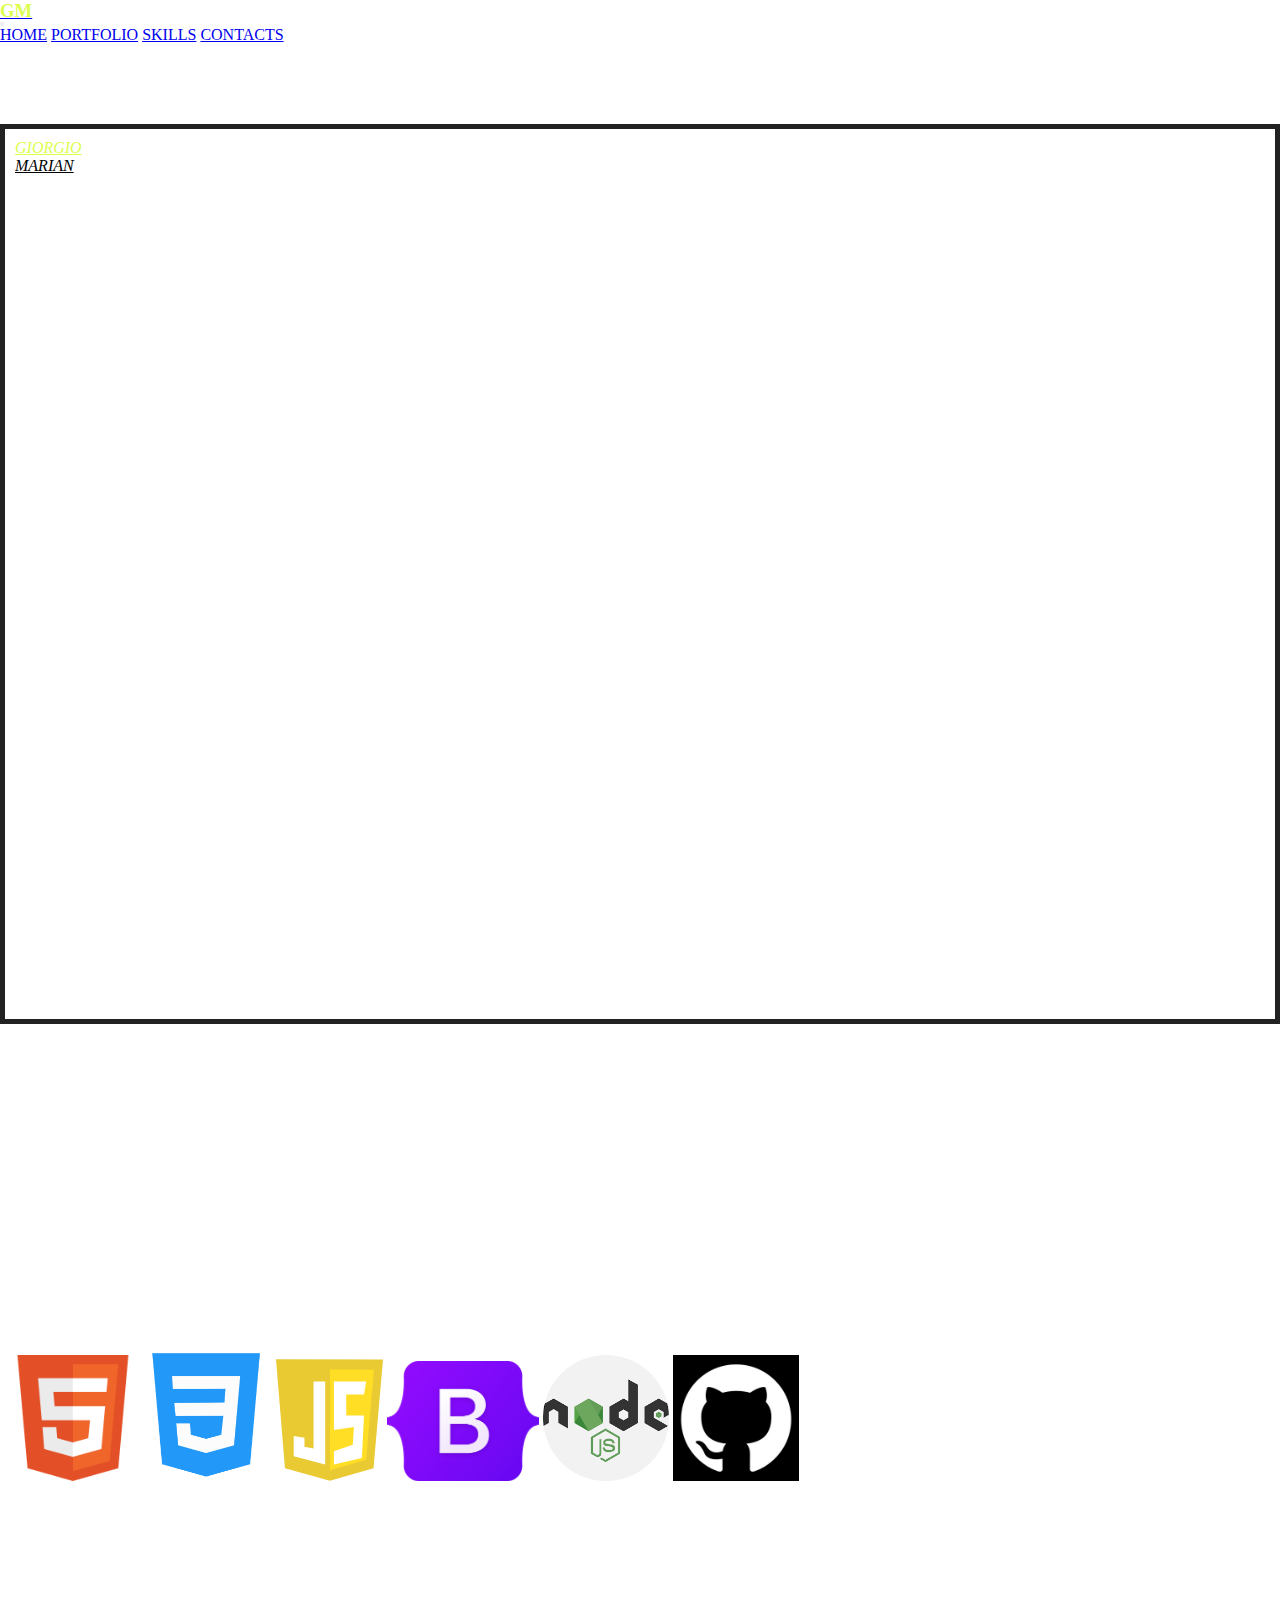
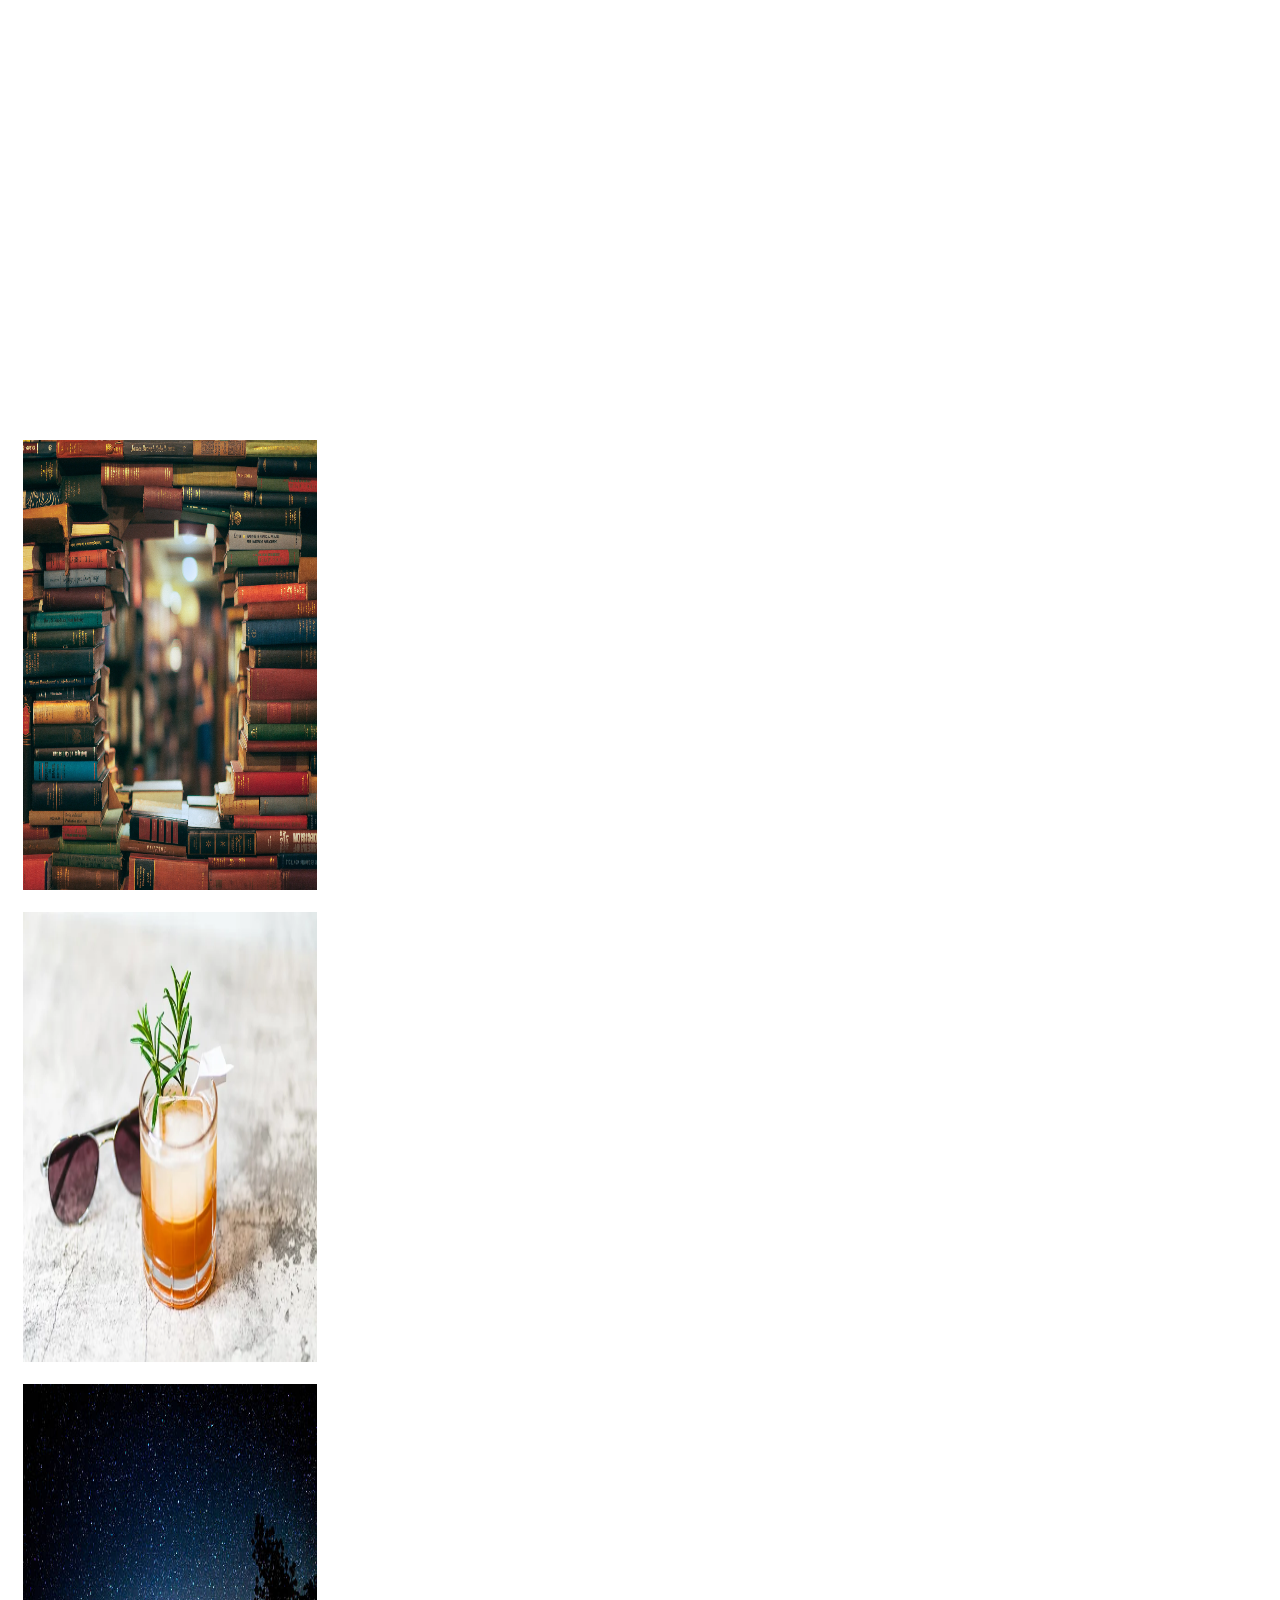
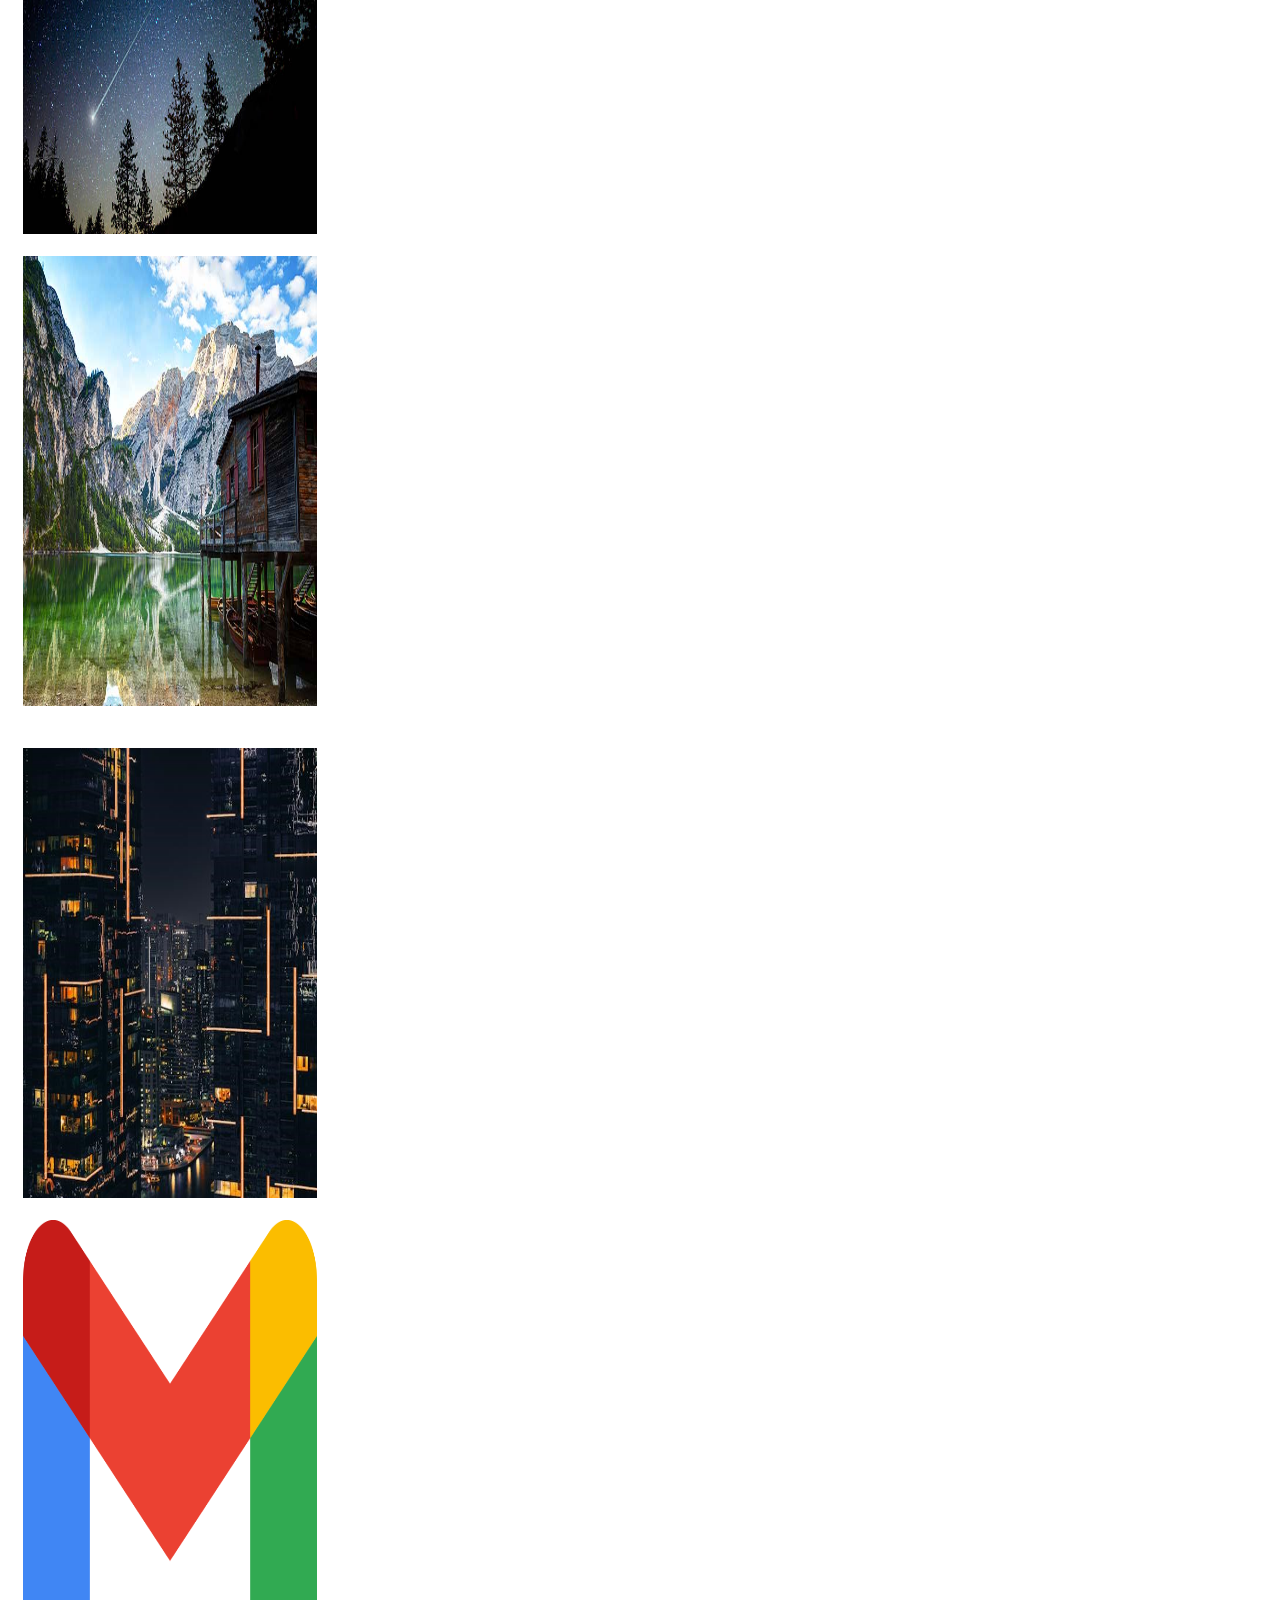
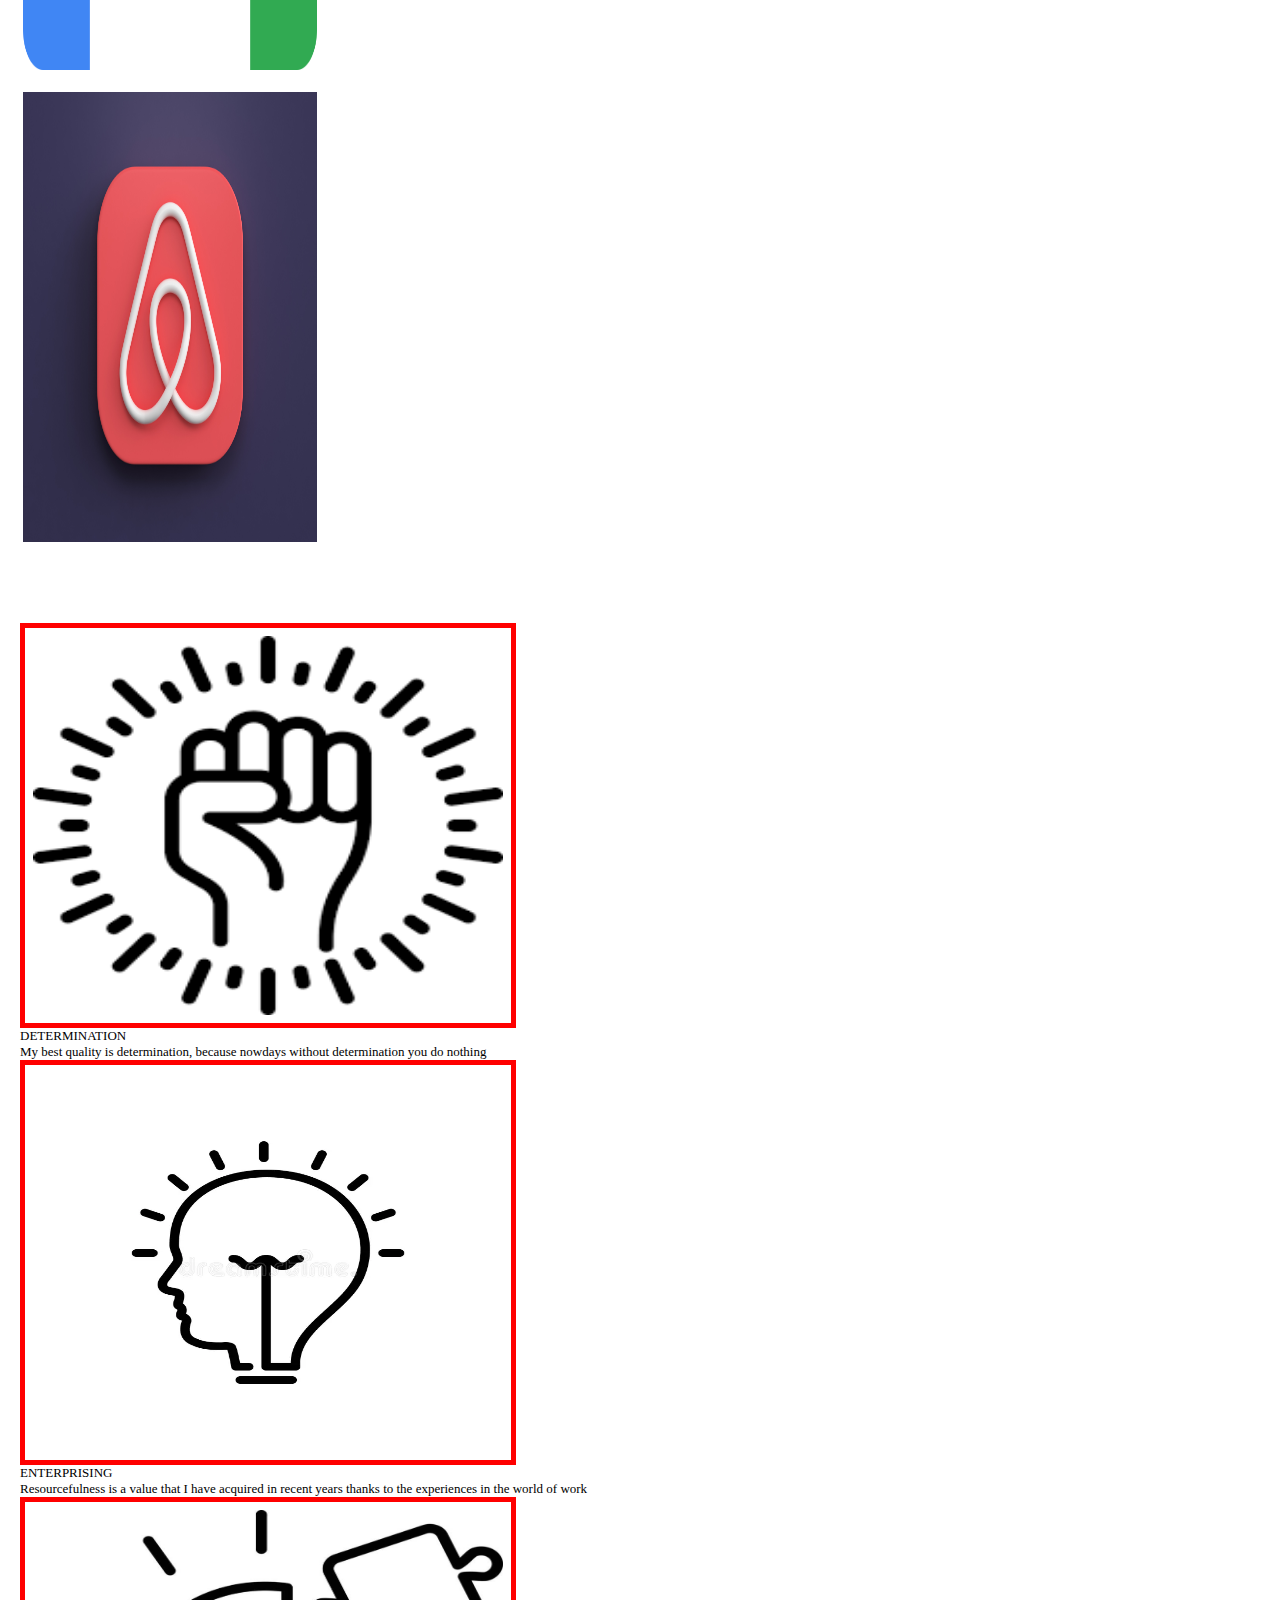
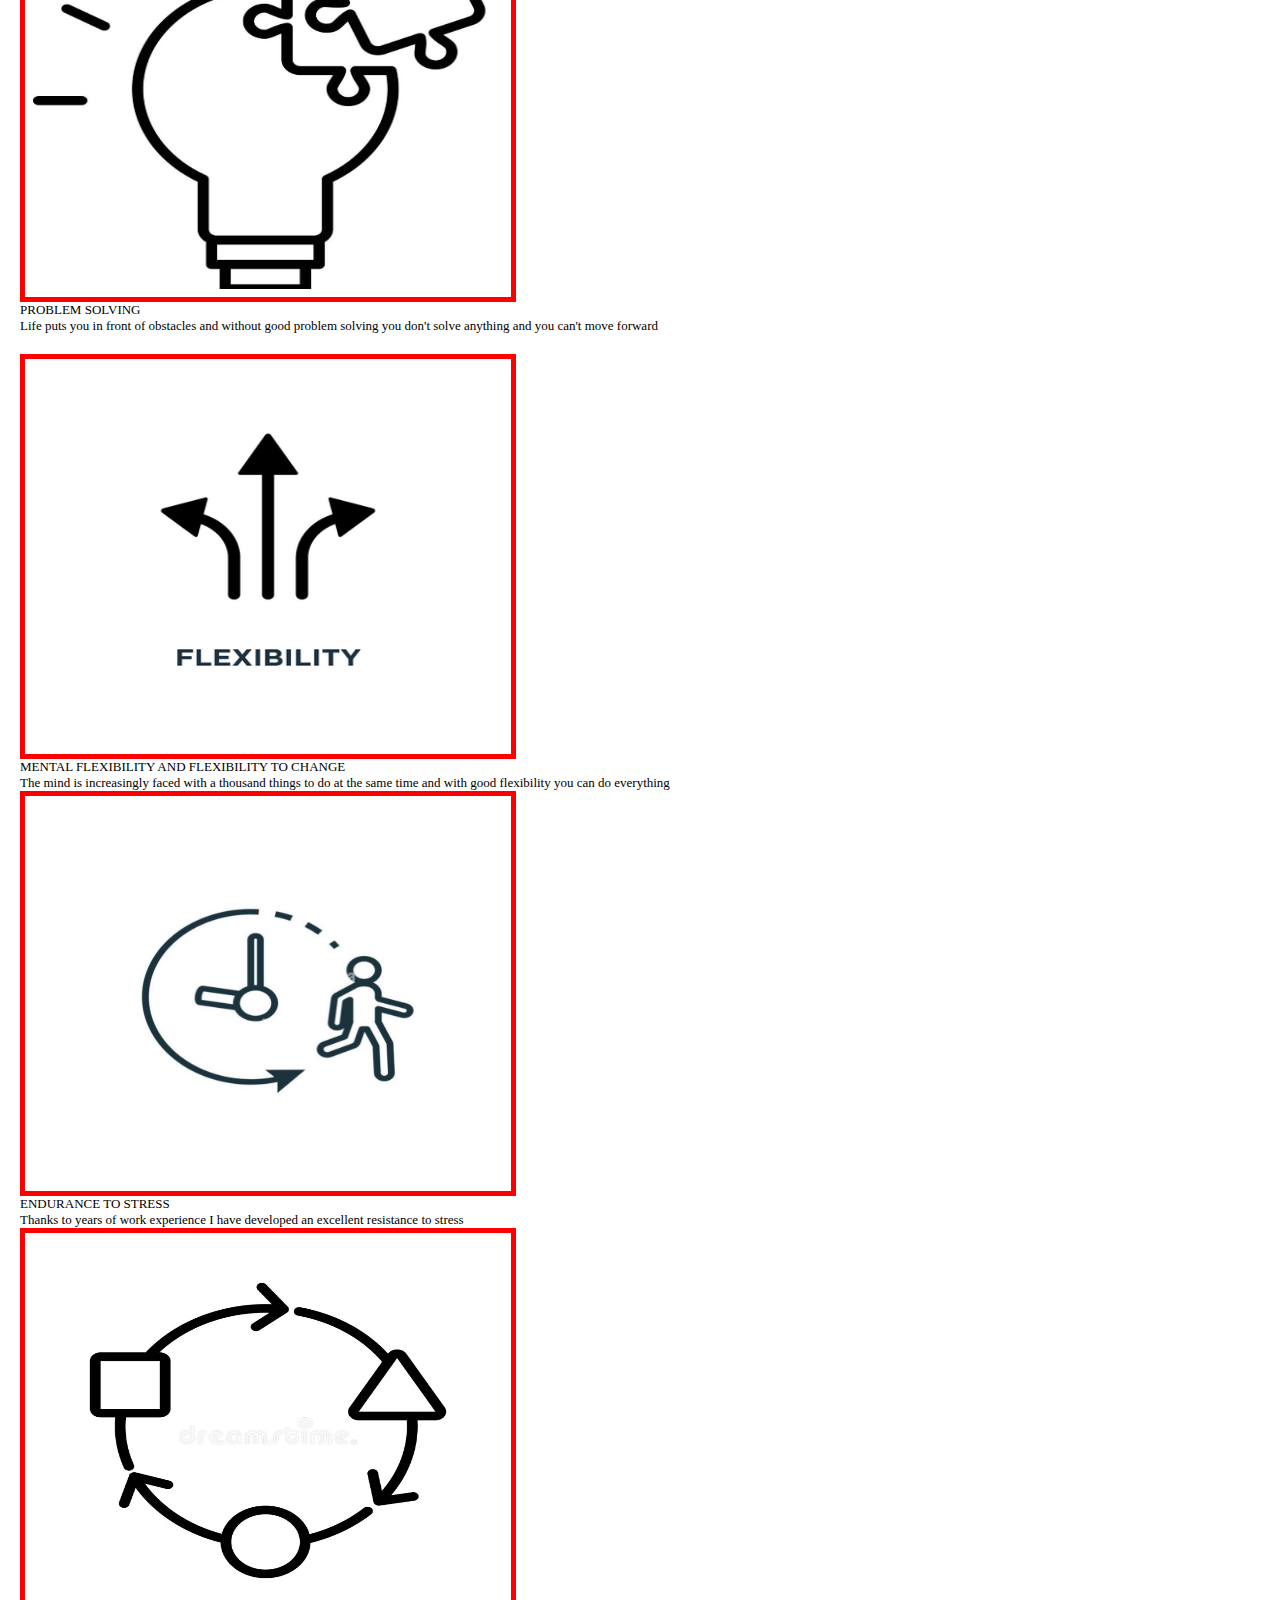
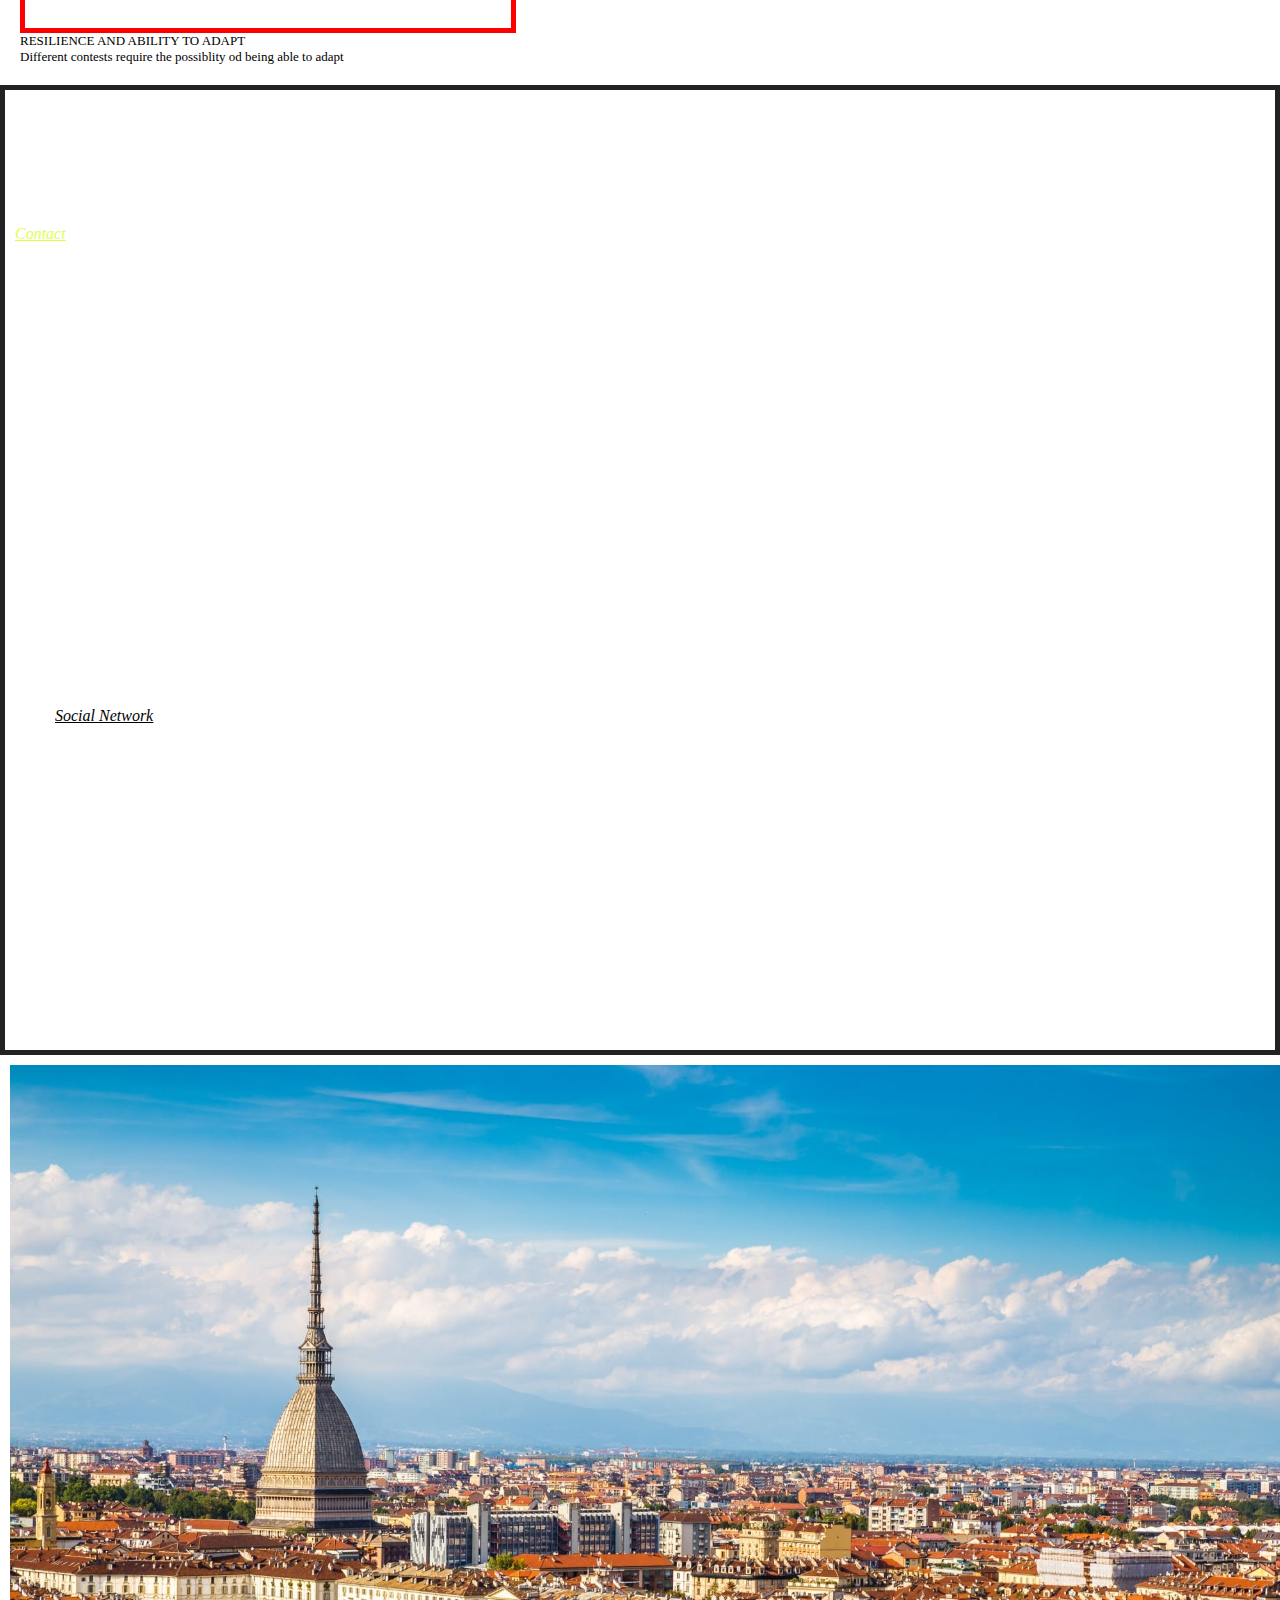
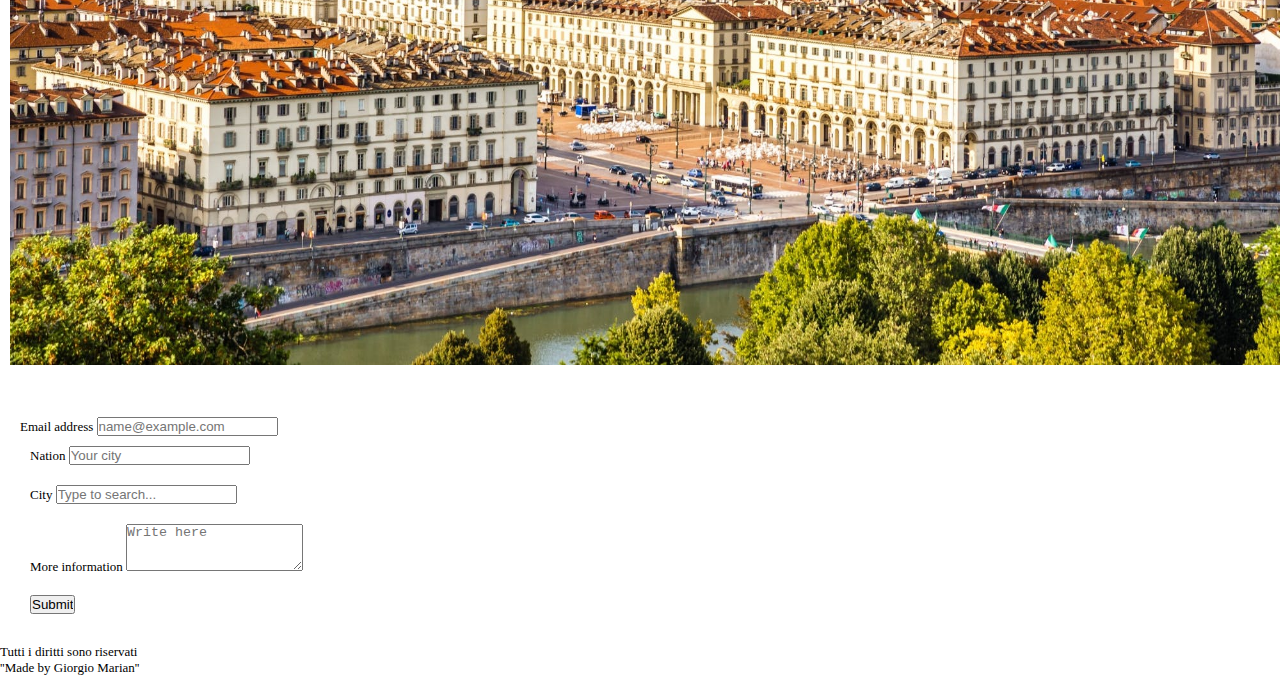
<file: index.html>
<html lang="en">

<head>
  <meta charset="utf-8" />
  <meta name="viewport" content="width=device-width, initial-scale=1" />
  <link rel="stylesheet" href="home/style.css" />
  <!-- titolo -->
  <title>Giorgio Marian</title>
  <!-- logo -->
  <link rel="apple-touch-icon" sizes="180x180" href="assets/img/favicon_io/apple-touch-icon.png">
  <link rel="icon" type="image/png" sizes="32x32" href="assets/img/favicon_io/favicon-32x32.png">
  <link rel="icon" type="image/png" sizes="16x16" href="assets/img/favicon_io/favicon-16x16.png">
  <link rel="manifest" href="assets/img/favicon_io/site.webmanifest">
  <!--Bootstrap Css-->
  <link href="https://cdn.jsdelivr.net/npm/bootstrap@5.3.2/dist/css/bootstrap.min.css" rel="stylesheet"
    integrity="sha384-T3c6CoIi6uLrA9TneNEoa7RxnatzjcDSCmG1MXxSR1GAsXEV/Dwwykc2MPK8M2HN" crossorigin="anonymous" />
</head>

<body>
  <!-- navbar -->


  <nav class="navbar navbar-expand-lg bg-dark border-bottom border-body fixed-top mx-auto" data-bs-theme="dark">
    <div class="container">
      <a class="navbar-brand" href="#home"><b>
          <h3 id="brandNome">GM</h3>
        </b></a>
      <button class="navbar-toggler" type="button" data-bs-toggle="collapse" data-bs-target="#navbarNavAltMarkup"
        aria-controls="navbarNavAltMarkup" aria-expanded="false" aria-label="Toggle navigation">
        <span class="navbar-toggler-icon"></span>
      </button>
      <div class="collapse navbar-collapse" id="navbarNavAltMarkup">
        <div class="navbar-nav">
          <a class="nav-link active" aria-current="page" href="#home">HOME</a>
          <a class="nav-link" href="#portfolio">PORTFOLIO</a>
          <a class="nav-link" href="#skills">SKILLS</a>
          <a class="nav-link " href="#contacts">CONTACTS</a>
        </div>
      </div>
    </div>
  </nav>



  <section id="home">

    <div class="container init mb-1">
      <div class="row first">
        <div class="col black bg-dark fw-bold fs-1 d-flex align-items-center justify-content-end">GIORGIO</div>
        <div class="col white bg-light text-dark fw-bold fs-1 d-flex align-items-center">MARIAN</div>
      </div>
    </div>

    <div class="container">
      <div class="row bg-dark">
        <div class="col text-light mt-4">
          <h2 class="title">Welcome to official web page</h2>
          <br> <br>
          <p class="fs-5">
            <b>Hello, my name is Giorgio Marian, I'm 25 years old!
              <br /><br /><br /></b>
            I live in Turin, Italy.
            <br>
            I am a Front-End Development student at Start2impact University!
            <br /><br />
            Currently I have the following skills:
            <br /><br />
            -Html
            <br />
            -Css
            <br />
            -Javascript
            <br />
            -Bootstrap
            <br />
            -Node.js
            <br />
            -Github
          </p>

          <div class="col image col-md-6 mt-5">
            <img src="assets/img/html.5.png" width="10%" alt="" />
            <img src="assets/img/css.3.png" width="10.5%" alt="" />
            <img src="assets/img/javascript.1.svg" width="8.5%" alt="" />
            <img src="assets/img/Bootstrap_logo.png" width="12%" alt="" />
            <img src="assets/img/download_node.png" width="10%" alt="" />
            <img src="assets/img/github.1.png" width="10%" alt="" />
          </div>
        </div>

        <div class="col image col-md-4">
          <img src="assets/img/foto curriculum intera 4.jpg" class="rounded-circle img-fluid immagine"
            alt="img-of-me" />
        </div>
      </div>
    </div>

  </section>




  <section id="portfolio">

    <div class="container text-center bg-dark mt-1">

      <div class="row">
        <div class="col mt-4 mb-3">
          <h2 class="title">PORTFOLIO</h2>
        </div>


        <div class="row">
          <div class="col m-3 all">
            <p class="fs-2">
              <a class="linkWebPage" href="https://bookhub-7448c.web.app/"><img class="img-fluid immagineLink"
                  src="assets/img/sfondo2.jpg" alt="">BookHub</a>
            </p>
          </div>

          <div class="col m-3 all">
            <p class="fs-2">
              <a class="linkWebPage" href="https://random-cocktail-a5a26.web.app/"><img class="img-fluid immagineLink"
                  src="assets/img/cocktail db.webp" alt="">Cocktail Db</a>
            </p>
          </div>

          <div class="col m-3 all">
            <p class="fs-2">
              <a class="linkWebPage" href="https://primosito-2023.web.app/"><img class="img-fluid immagineLink"
                  src="assets/img/stars.jpg" alt="">Falling-stars counter</a>
            </p>
          </div>

          <div class="col m-3 all">
            <p class="fs-2">
              <a class="linkWebPage" href="portfolio/lavori/bootstrap/index.html"><img class="img-fluid immagineLink"
                  src="assets/img/lago.jpg" alt="">Homepage Bootstrap</a>
            </p>
          </div>
        </div>



        <div class="row">
          <div class="col m-3 all">
            <p class="fs-2">
              <a class="linkWebPage" href="portfolio/lavori/dark city with bootstrap/index.html"><img
                  class="img-fluid immagineLink" src="assets/img/city.jpeg" alt="">Dark city</a>
            </p>
          </div>

          <div class="col m-3 all">
            <p class="fs-2">
              <a class="linkWebPage" href="portfolio/lavori/gmail/index.html"><img class="img-fluid immagineLink"
                  src="assets/img/logo-gmail.svg.png" alt="">Gmail</a>
            </p>
          </div>

          <div class="col m-3 all">
            <p class="fs-2">
              <a class="linkWebPage" href="portfolio/lavori/airbnb/index.html"><img class="img-fluid immagineLink"
                  src="assets/img/logo-airbnb-nuovo.jpg" alt="">Air Bnb</a>
            </p>
          </div>


  </section>




  <section id="skills">


    <div class="container text-center bg-dark text-light mt-1">

      <div class="row">
        <div class="col mt-4 mb-5">
          <h2 class="title">MY SKILLS</h2>
        </div>

        <div class="row rigaSkills">
          <div class="col">
            <img src="../assets/img/determination.png" class="rounded-circle img-fluid iconaTonda" width="40%" alt="">
            <p class="fs-4">DETERMINATION</p>
            <p class="fs-6">My best quality is determination, because nowdays without determination you do nothing</p>
          </div>
          <div class="col">
            <img src="../assets/img/idea.webp" class="rounded-circle img-fluid iconaTonda" width="40%" alt="">
            <p class="fs-4">ENTERPRISING</p>
            <p class="fs-6">Resourcefulness is a value that I have acquired in recent years thanks to the experiences in
              the world of work</p>
          </div>
          <div class="col">
            <img src="../assets/img/problem solving.jpg" class="rounded-circle img-fluid iconaTonda" width="40%" alt="">
            <p class="fs-4">PROBLEM SOLVING</p>
            <p class="fs-6">Life puts you in front of obstacles and without good problem solving you don't solve
              anything
              and you can't move forward</p>
          </div>
        </div>

        <div class="row rigaSkills">
          <div class="col">
            <img src="../assets/img/flex.jpg" class="rounded-circle img-fluid iconaTonda" width="40%" alt="">
            <p class="fs-4">MENTAL FLEXIBILITY AND FLEXIBILITY TO CHANGE</p>
            <p class="fs-6">The mind is increasingly faced with a thousand things to do at the same time and with good
              flexibility you can do everything</p>
          </div>
          <div class="col">
            <img src="../assets/img/endurance to stress.jpg" class="rounded-circle img-fluid iconaTonda" width="40%"
              alt="">
            <p class="fs-4">ENDURANCE TO STRESS</p>
            <p class="fs-6">Thanks to years of work experience I have developed an excellent resistance to stress</p>
          </div>
          <div class="col">
            <img src="../assets/img/resilience.webp" class="rounded-circle img-fluid iconaTonda" width="40%" alt="">
            <p class="fs-4">RESILIENCE AND ABILITY TO ADAPT</p>
            <p class="fs-6">Different contests require the possiblity od being able to adapt</p>
          </div>
        </div>
      </div>


  </section>


  <section id="contacts">

    <div class="container containerContatti mt-1">
      <div class="row rigaCOntatti">

        <div class="col-sm-6 black bg-dark">
          <div class="fw-bold fs-1 text-end contatti">Contact</div>

          <p class="text-end fs-5 text-light descriptionContatti">Italy
            <br><br>
            Corso Stati Uniti d'America 199
            <br><br>
            CAP 10992
            <br><br>
            Turin
            <br><br>
            <svg xmlns="http://www.w3.org/2000/svg" width="30" height="30" fill="green     " class="bi bi-whatsapp"
              viewBox="0 0 16 16">
              <path
                d="M13.601 2.326A7.854 7.854 0 0 0 7.994 0C3.627 0 .068 3.558.064 7.926c0 1.399.366 2.76 1.057 3.965L0 16l4.204-1.102a7.933 7.933 0 0 0 3.79.965h.004c4.368 0 7.926-3.558 7.93-7.93A7.898 7.898 0 0 0 13.6 2.326zM7.994 14.521a6.573 6.573 0 0 1-3.356-.92l-.24-.144-2.494.654.666-2.433-.156-.251a6.56 6.56 0 0 1-1.007-3.505c0-3.626 2.957-6.584 6.591-6.584a6.56 6.56 0 0 1 4.66 1.931 6.557 6.557 0 0 1 1.928 4.66c-.004 3.639-2.961 6.592-6.592 6.592zm3.615-4.934c-.197-.099-1.17-.578-1.353-.646-.182-.065-.315-.099-.445.099-.133.197-.513.646-.627.775-.114.133-.232.148-.43.05-.197-.1-.836-.308-1.592-.985-.59-.525-.985-1.175-1.103-1.372-.114-.198-.011-.304.088-.403.087-.088.197-.232.296-.346.1-.114.133-.198.198-.33.065-.134.034-.248-.015-.347-.05-.099-.445-1.076-.612-1.47-.16-.389-.323-.335-.445-.34-.114-.007-.247-.007-.38-.007a.729.729 0 0 0-.529.247c-.182.198-.691.677-.691 1.654 0 .977.71 1.916.81 2.049.098.133 1.394 2.132 3.383 2.992.47.205.84.326 1.129.418.475.152.904.129 1.246.08.38-.058 1.171-.48 1.338-.943.164-.464.164-.86.114-.943-.049-.084-.182-.133-.38-.232z" />
            </svg> +39 3273554130
            <br><br>
            giorgiomarian21@gmail.com
          </p>
        </div>


        <div class="col-sm-6 white bg-light text-dark fw-bold fs-1">
          <div class="fw-bold fs-1 text-dark app text-start">Social Network</div>

          <p class="text-start fs-5 text-dark descriptionSocial"><b><img class="iconaSocial"
                src="../assets/img/instagram.svg" alt="logo instagram"><a class="link img-fluid iconaSocial"
                href="https://www.instagram.com/">
                Instagram</a></b>

            <br>
            <br>
            <b><img class="iconaSocial" src="../assets/img/facebook.svg" alt="logo facebook"><a class="link img-fluid"
                href="https://www.facebook.com/"> Facebook</a></b>
            <br>
            <br>
            <b><img class="iconaSocial" src="../assets/img/linkedin.svg" alt="logo linkedin"><a class="link img-fluid"
                href="https://www.linkedin.com/in/giorgio-marian-029776252/"> Linkedin</a></b>
            <br>
            <br>
            <b><img class="iconaSocial" src="../assets/img/github.svg" alt="logo github"><a class="link img-fluid"
                href="https://github.com/GiorgioM98"> Github</a></b>
          </p>
        </div>
      </div>
    </div>



    <div class="container">
      <div class="row d-flex justify-content-center">
        <div class="col turin d-flex justify-content-center "><img src="../assets/img/torino.jpeg"
            class="img-fluid torino" alt="img-of-turin">
        </div>
      </div>
    </div>



    <div class="container text-center bg-dark formIscrizione">

      <div class="row">
        <div class="col mt-4 mb-5">
          <h2 class="title">Newsletter</h2>
        </div>


        <div class="row d-flex justify-content-center">
          <div class="mb-3 col-md-3">
            <label for="exampleFormControlInput1" class="form-label text-light">Email address</label>
            <input type="email" class="form-control" id="email" placeholder="name@example.com">
          </div>



          <div class="row d-flex justify-content-center">
            <div class="mb-3 col-md-3">
              <label for="exampleFormControlInput1" class="form-label text-light">Nation </label>
              <input type="text" class="form-control" id="nation" placeholder="Your city">
            </div>
          </div>


          <div class="row d-flex justify-content-center">
            <div class="mb-3 col-md-3 ">
              <label for="exampleDataList1" class="form-label text-light">City
              </label>
              <input class="form-control" list="datalistOptions" id="city" placeholder="Type to search...">
              <datalist id="datalistOptions">
                <option value="Turin">
                <option value="Milan">
                <option value="Florence">
                <option value="Napoli">
                <option value="Rome">
                <option value="Venice">
                <option value="Paris">
                <option value="Berlin">
                <option value="London">
                <option value="Kiev">
                <option value="Moscow">
              </datalist>
            </div>
          </div>


          <div class="row d-flex justify-content-center">
            <div class="mb-3 col-md-7">
              <label for="exampleFormControlTextarea1" class="form-label text-light">More information</label>
              <textarea class="form-control" id="info" placeholder="Write here" rows="3"></textarea>
            </div>
          </div>



          <div class="row d-flex justify-content-center">
            <div class="button d-flex justify-content-center">
              <input class="btn btn-primary" type="submit" value="Submit">
            </div>
          </div>

        </div>

  </section>


  <footer>
    <div>
      <p class="text-center">
        Tutti i diritti sono riservati
        <br />
        ''Made by Giorgio Marian''
      </p>
    </div>
  </footer>

  <script src="https://cdn.jsdelivr.net/npm/bootstrap@5.3.2/dist/js/bootstrap.bundle.min.js"
    integrity="sha384-C6RzsynM9kWDrMNeT87bh95OGNyZPhcTNXj1NW7RuBCsyN/o0jlpcV8Qyq46cDfL"
    crossorigin="anonymous"></script>

  <script src="home/index.js"></script>
</body>

</html>
</file>
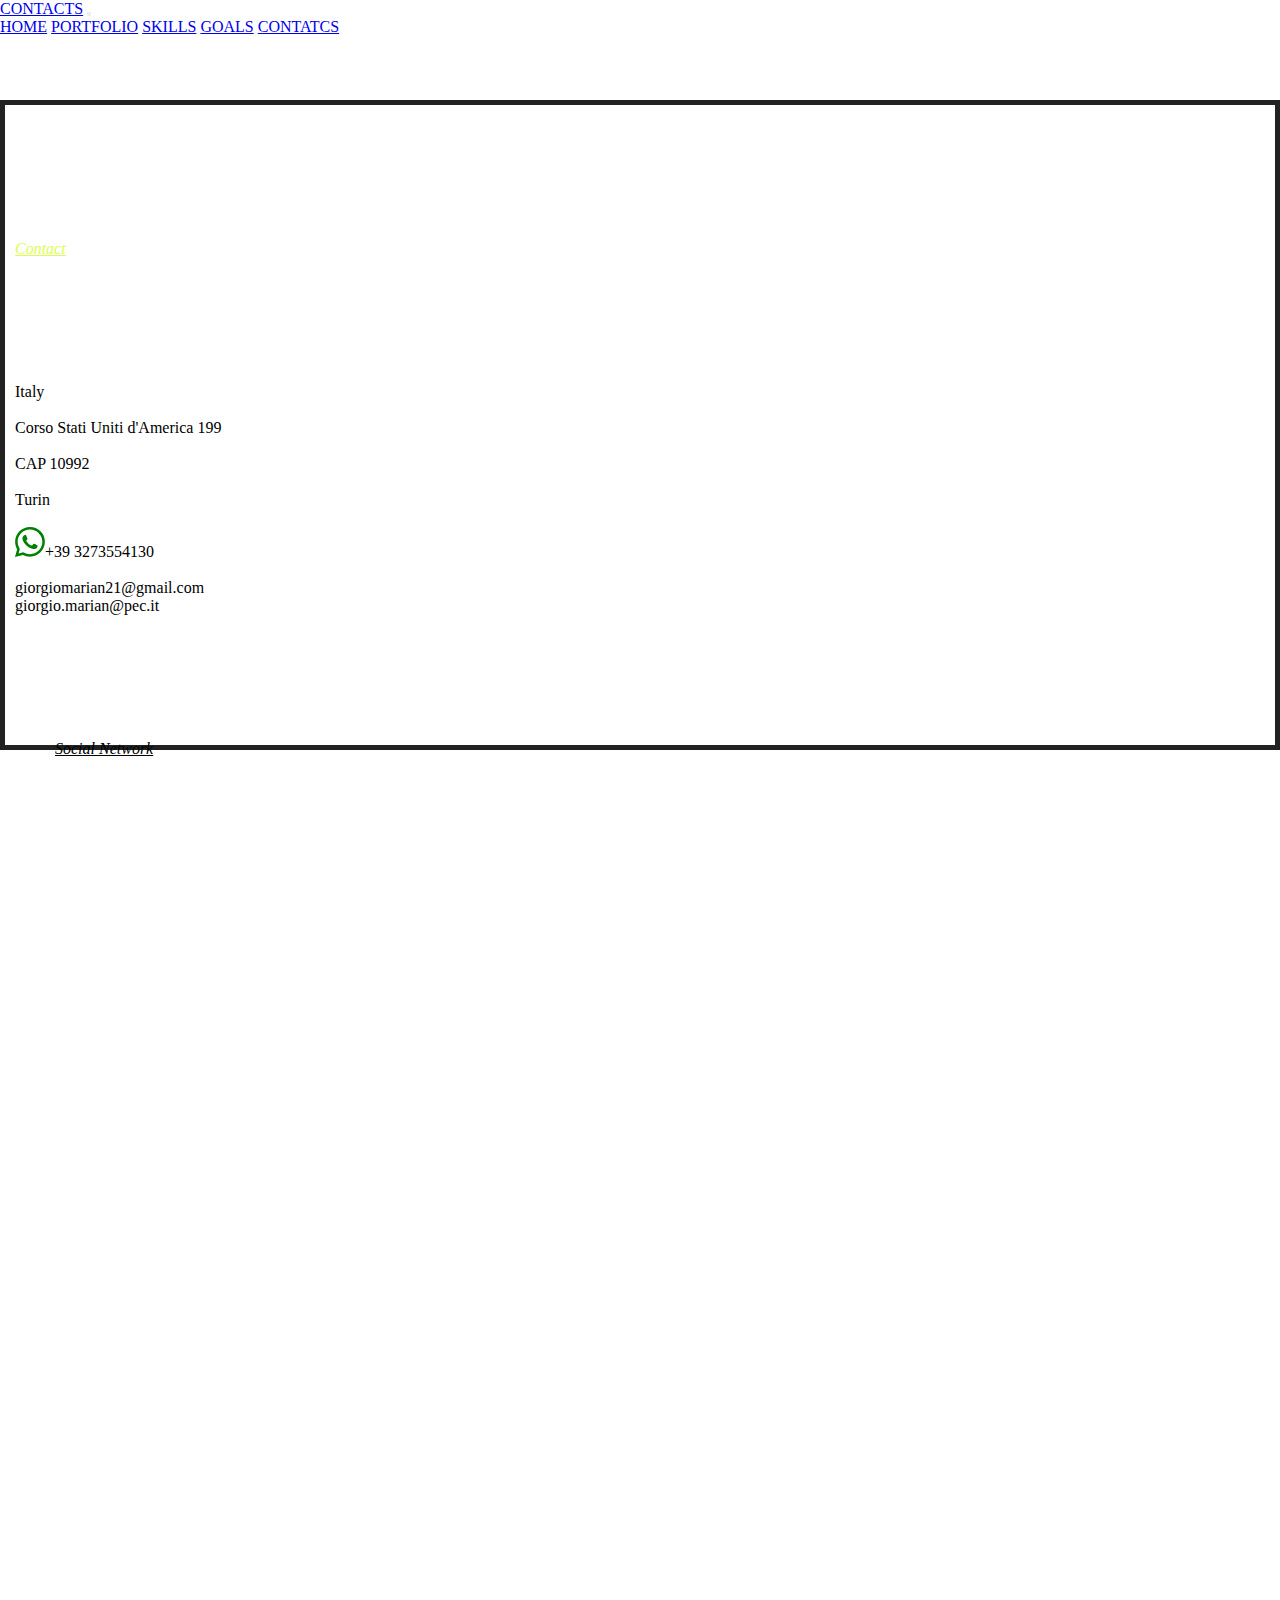
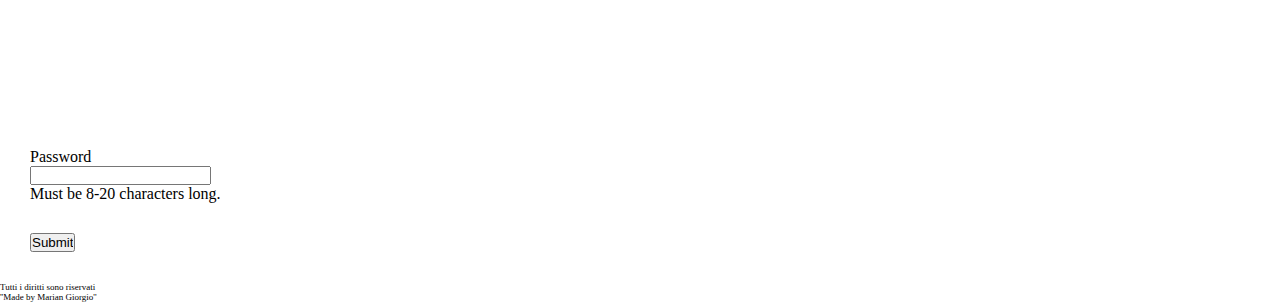
<file: contacts/index.html>
<html lang="en">
<head>
    <meta charset="utf-8">
    <meta name="viewport" content="width=device-width, initial-scale=1">
    <link rel="stylesheet" href="style.css">
     <!-- titolo -->
    <title>CONTACTS</title>
    <!-- logo -->
    <link rel="icon" href="assets/img/logo.jpg">
    <!--Bootstrap Css-->
    <link href="https://cdn.jsdelivr.net/npm/bootstrap@5.3.2/dist/css/bootstrap.min.css" rel="stylesheet" integrity="sha384-T3c6CoIi6uLrA9TneNEoa7RxnatzjcDSCmG1MXxSR1GAsXEV/Dwwykc2MPK8M2HN" crossorigin="anonymous">
  </head>
  <body>
    
    <!-- navbar -->
    <nav class="navbar bg-dark border-bottom border-body  fixed-top" data-bs-theme="dark">
        <div class="container-fluid">
          <a class="navbar-brand" href="index.html">CONTACTS</a>
          <button class="navbar-toggler" type="button" data-bs-toggle="collapse" data-bs-target="#navbarNavAltMarkup" aria-controls="navbarNavAltMarkup" aria-expanded="false" aria-label="Toggle navigation">
            <span class="navbar-toggler-icon"></span>
          </button>
          <div class="collapse navbar-collapse" id="navbarNavAltMarkup">
            <div class="navbar-nav">
              <a class="nav-link active" aria-current="page" href="../index.html">HOME</a>
              <a class="nav-link" href="../portfolio/index.html">PORTFOLIO</a>
              <a class="nav-link" href="../skills/index.html">SKILLS</a>
              <a class="nav-link" href="../goals/index.html">GOALS</a>
              <a class="nav-link" href="../contacts/index.html">CONTATCS</a>
            </div>
          </div>
        </div>
      </nav>


      <!-- section -->
      <div class="container init">
        <div class="row first">

            <div class="col black bg-dark">
                <div class="fw-bold fs-1 text-end contatti">Contact</div>

                <p class="text-end fs-5 text-light descriptionContatti">Italy
                    <br><br>
                    Corso Stati Uniti d'America  199
                    <br><br>
                    CAP 10992
                    <br><br>
                    Turin
                    <br><br>
                    <svg xmlns="http://www.w3.org/2000/svg" width="30" height="30" fill="green     " class="bi bi-whatsapp" viewBox="0 0 16 16">
                        <path d="M13.601 2.326A7.854 7.854 0 0 0 7.994 0C3.627 0 .068 3.558.064 7.926c0 1.399.366 2.76 1.057 3.965L0 16l4.204-1.102a7.933 7.933 0 0 0 3.79.965h.004c4.368 0 7.926-3.558 7.93-7.93A7.898 7.898 0 0 0 13.6 2.326zM7.994 14.521a6.573 6.573 0 0 1-3.356-.92l-.24-.144-2.494.654.666-2.433-.156-.251a6.56 6.56 0 0 1-1.007-3.505c0-3.626 2.957-6.584 6.591-6.584a6.56 6.56 0 0 1 4.66 1.931 6.557 6.557 0 0 1 1.928 4.66c-.004 3.639-2.961 6.592-6.592 6.592zm3.615-4.934c-.197-.099-1.17-.578-1.353-.646-.182-.065-.315-.099-.445.099-.133.197-.513.646-.627.775-.114.133-.232.148-.43.05-.197-.1-.836-.308-1.592-.985-.59-.525-.985-1.175-1.103-1.372-.114-.198-.011-.304.088-.403.087-.088.197-.232.296-.346.1-.114.133-.198.198-.33.065-.134.034-.248-.015-.347-.05-.099-.445-1.076-.612-1.47-.16-.389-.323-.335-.445-.34-.114-.007-.247-.007-.38-.007a.729.729 0 0 0-.529.247c-.182.198-.691.677-.691 1.654 0 .977.71 1.916.81 2.049.098.133 1.394 2.132 3.383 2.992.47.205.84.326 1.129.418.475.152.904.129 1.246.08.38-.058 1.171-.48 1.338-.943.164-.464.164-.86.114-.943-.049-.084-.182-.133-.38-.232z"/> </svg>+39 3273554130
                    <br><br>
                    giorgiomarian21@gmail.com
                    <br>
                    giorgio.marian@pec.it
                 </p>
            </div>
    

            <div class="col white bg-light text-dark fw-bold fs-1">
                <div class="fw-bold fs-1 text-dark app text-start">Social Network</div>

                  <p class="text-start fs-5 text-dark descriptionSocial"><b><img src="../assets/img/instagram.svg" alt="logo instagram"><a class="link img-fluid" href="https://www.instagram.com/">   Instagram</a></b>
    
                  <br>
                  <br>
                  <b><img src="../assets/img/facebook.svg" alt="logo facebook"><a class="link img-fluid" href="https://www.facebook.com/">   Facebook</a></b>
                  <br>
                  <br>
                  <b><img src="../assets/img/linkedin.svg" alt="logo linkedin"><a class="link img-fluid" href="https://www.linkedin.com/in/giorgio-marian-029776252/">   Linkedin</a></b>
                  <br>
                  <br>
                  <b><img src="../assets/img/github.svg" alt="logo github"><a class="link img-fluid" href="https://github.com/GiorgioM98">    Github</a></b>
                </p>
               </div>
              </div>
            </div>


      <div class="contenitoreVuoto"></div>


        <div class="container mb-3">
        <div class="row">
          <div class="col turin"><img src="../assets/img/torino.jpeg" class="img-fluid" alt="img-of-turin">
          </div>
        </div>
        </div>

        <div class="container bg-dark">
        <div class="row d-flex justify-content-center">
          <div class="mb-3 col-md-3">
            <label for="exampleFormControlInput1" class="form-label text-light">Email address</label>
            <input type="email" class="form-control" id="exampleFormControlInput1" placeholder="name@example.com">
          </div>

        <div class="mb-3 col-md-3 ">
          <label for="exampleDataList" class="form-label text-light">Nation  
          </label>
            <input class="form-control" list="datalistOptions" id="exampleDataList" placeholder="Type to search...">
              <datalist id="datalistOptions">
              <option value="Turin">
              <option value="Milan">
              <option value="Florence">
              <option value="Napoli">
              <option value="Rome">
              <option value="Venice">
              <option value="Paris">
              <option value="Berlin">
              <option value="London">
              <option value="Kiev">
              <option value="Moscow"> 
            </datalist>
          </div>

          <div class="mb-3 col-md-3">
            <label for="exampleFormControlInput1" class="form-label text-light">City </label>
            <input type="text" class="form-control" id="exampleFormControlInput1" placeholder="Your city">
          </div>


        <div class="mb-3 col-md-7">
          <label for="exampleFormControlTextarea1" class="form-label text-light">More information</label>
          <textarea class="form-control" id="exampleFormControlTextarea1" placeholder="Write here" rows="3"></textarea>
        </div>

        <div class="row d-flex justify-content-center">
          <div class="col-auto">
            <label for="inputPassword6" class="col-form-label text-light ">Password</label>
          </div>
          <div class="col-auto">
            <input type="password" id="inputPassword6" class="form-control text-light" aria-describedby="passwordHelpInline">
          </div>
          <div class="col-auto">
            <span id="passwordHelpInline" class="form-text text-light">
              Must be 8-20 characters long.
            </span>
          </div>
        </div>
  

          

          <div class="button d-flex justify-content-center">
            <input class="btn btn-primary" type="submit" value="Submit">
          </div>

       </div>
      </div>

      <footer>
        <div class="footer">
          <p class="text-center" >Tutti i diritti sono riservati
            <br>
            ''Made by Marian Giorgio''</p>
        </div>
    </footer>  

    <script src="https://cdn.jsdelivr.net/npm/bootstrap@5.3.2/dist/js/bootstrap.bundle.min.js" integrity="sha384-C6RzsynM9kWDrMNeT87bh95OGNyZPhcTNXj1NW7RuBCsyN/o0jlpcV8Qyq46cDfL" crossorigin="anonymous"></script>
    <script src="index.js"></script>
</body>
</html>
</file>
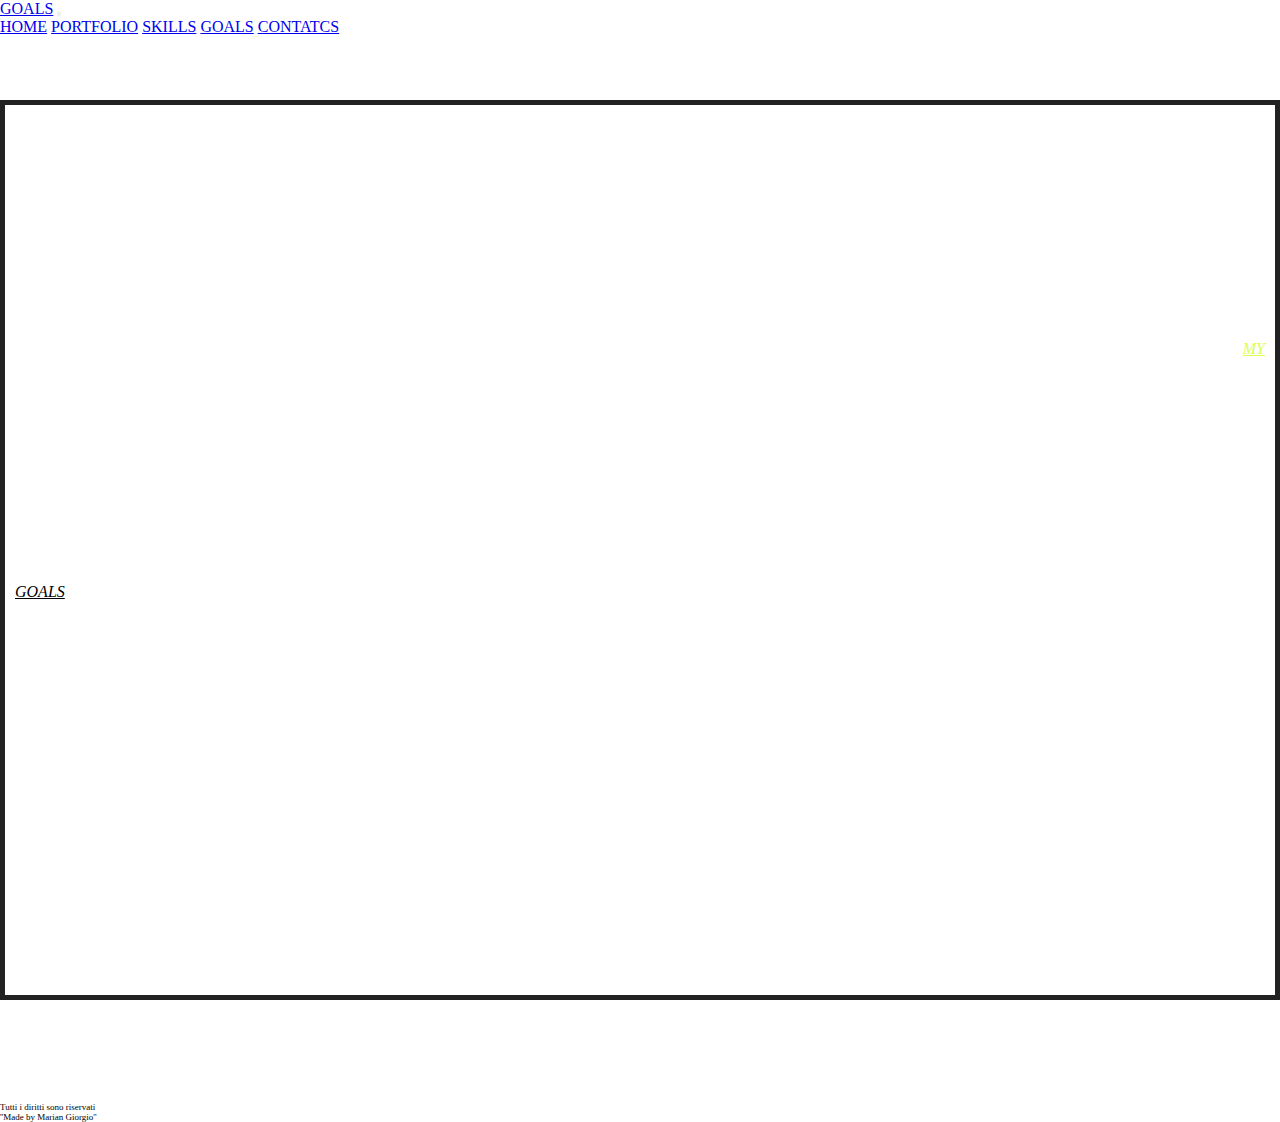
<file: goals/index.html>
<html lang="en">
<head>
    <meta charset="utf-8">
    <meta name="viewport" content="width=device-width, initial-scale=1">
    <link rel="stylesheet" href="style.css">
     <!-- titolo -->
    <title>Off. Giorgio Marian</title>
    <!-- logo -->
    <link rel="icon" href="../assets/img/logo.jpg">
    <!--Bootstrap Css-->
    <link href="https://cdn.jsdelivr.net/npm/bootstrap@5.3.2/dist/css/bootstrap.min.css" rel="stylesheet" integrity="sha384-T3c6CoIi6uLrA9TneNEoa7RxnatzjcDSCmG1MXxSR1GAsXEV/Dwwykc2MPK8M2HN" crossorigin="anonymous">
  </head>
  <body>
    
    <!-- navbar -->
    <nav class="navbar bg-dark border-bottom border-body  fixed-top" data-bs-theme="dark">
        <div class="container-fluid">
          <a class="navbar-brand" href="index.html">GOALS</a>
          <button class="navbar-toggler" type="button" data-bs-toggle="collapse" data-bs-target="#navbarNavAltMarkup" aria-controls="navbarNavAltMarkup" aria-expanded="false" aria-label="Toggle navigation">
            <span class="navbar-toggler-icon"></span>
          </button>
          <div class="collapse navbar-collapse" id="navbarNavAltMarkup">
            <div class="navbar-nav">
              <a class="nav-link active" aria-current="page" href="../index.html">HOME</a>
              <a class="nav-link" href="../portfolio/index.html">PORTFOLIO</a>
              <a class="nav-link" href="../skills/index.html">SKILLS</a>
              <a class="nav-link" href="../goals/index.html">GOALS</a>
              <a class="nav-link" href="../contacts/index.html">CONTATCS</a>
            </div>
          </div>
        </div>
      </nav>


    <!-- section -->
      <div class="container init">
        <div class="row first">
            <div class="col black bg-dark fw-bold fs-1">
              MY</div>
            <div class="col white bg-light text-dark fw-bold fs-1">GOALS</div>
          </div>
      </div>

       <div class="container">
        <div class="row bg-dark">
            <div class="col text-light text-center">
              <h2 class="title mb-5">
                <span>T</span>
                <span>H</span>
                <span>E</span>
                <span>S</span>
                <span>E </span><br>
                <span>A</span>
                <span>R</span>
                <span class="spazio">E</span>
                <span>M</span>
                <span class="spazio">Y</span>
                <span>G</span>
                <span>O</span>
                <span>A</span>
                <span>L</span>
                <span class="spazio">S</span>
                <span>F</span>
                <span>O</span>
                <span class="spazio">R</span>
                <span>T</span>
                <span>H</span>
                <span class="spazio">E</span>
                <span>F</span>
                <span>U</span>
                <span>T</span>
                <span>U</span>
                <span>R</span>
                <span>E</span>
                </h2>
              <p class="fs-6 mb-5">One and the first goal at the moment is to finish my studies at Start2Impact Univesity as Front-end Developer and become a good web developer to give my contribution to the world of information tecnology</p>

              <p class="fs-6 mb-5">I would also like to become a Back-end developer in the future, but I know that the road is still long and uphill"></p>

              <p class="fs-6 mb-5">Another goal that I has is to create a new original app for the people that can help they every they to live better</p>

              <p class="fs-6 mb-5">Have an important position in a company</p>

              <p class="fs-6 mb-5">I have many goals in life and slowly I will reach them</p>

            </div>
          </div>
      </div>

      <footer>
        <div>
          <p class="text-center" >Tutti i diritti sono riservati
            <br>
            ''Made by Marian Giorgio''</p>
        </div>
    </footer> 



    <script src="https://cdn.jsdelivr.net/npm/bootstrap@5.3.2/dist/js/bootstrap.bundle.min.js" integrity="sha384-C6RzsynM9kWDrMNeT87bh95OGNyZPhcTNXj1NW7RuBCsyN/o0jlpcV8Qyq46cDfL" crossorigin="anonymous"></script>
    <script src="index.js"></script>
</body>
</html>
</file>
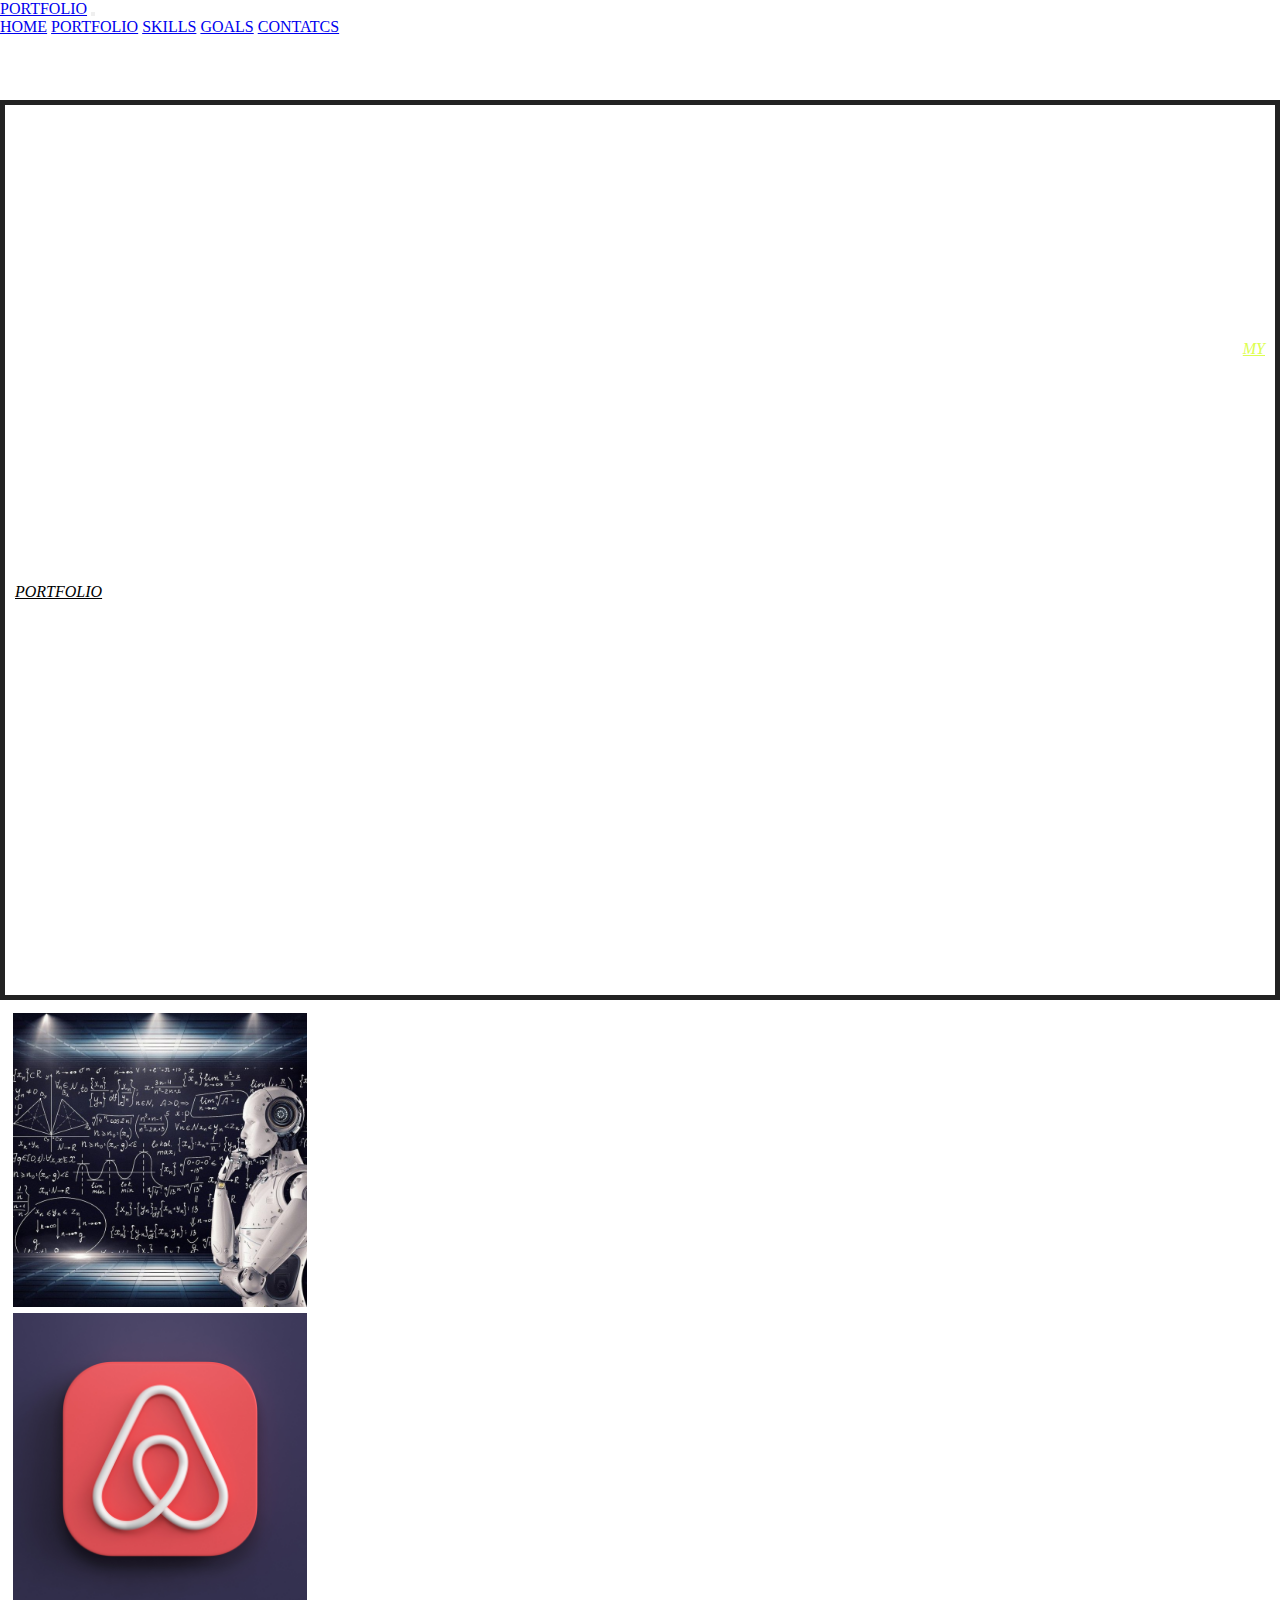
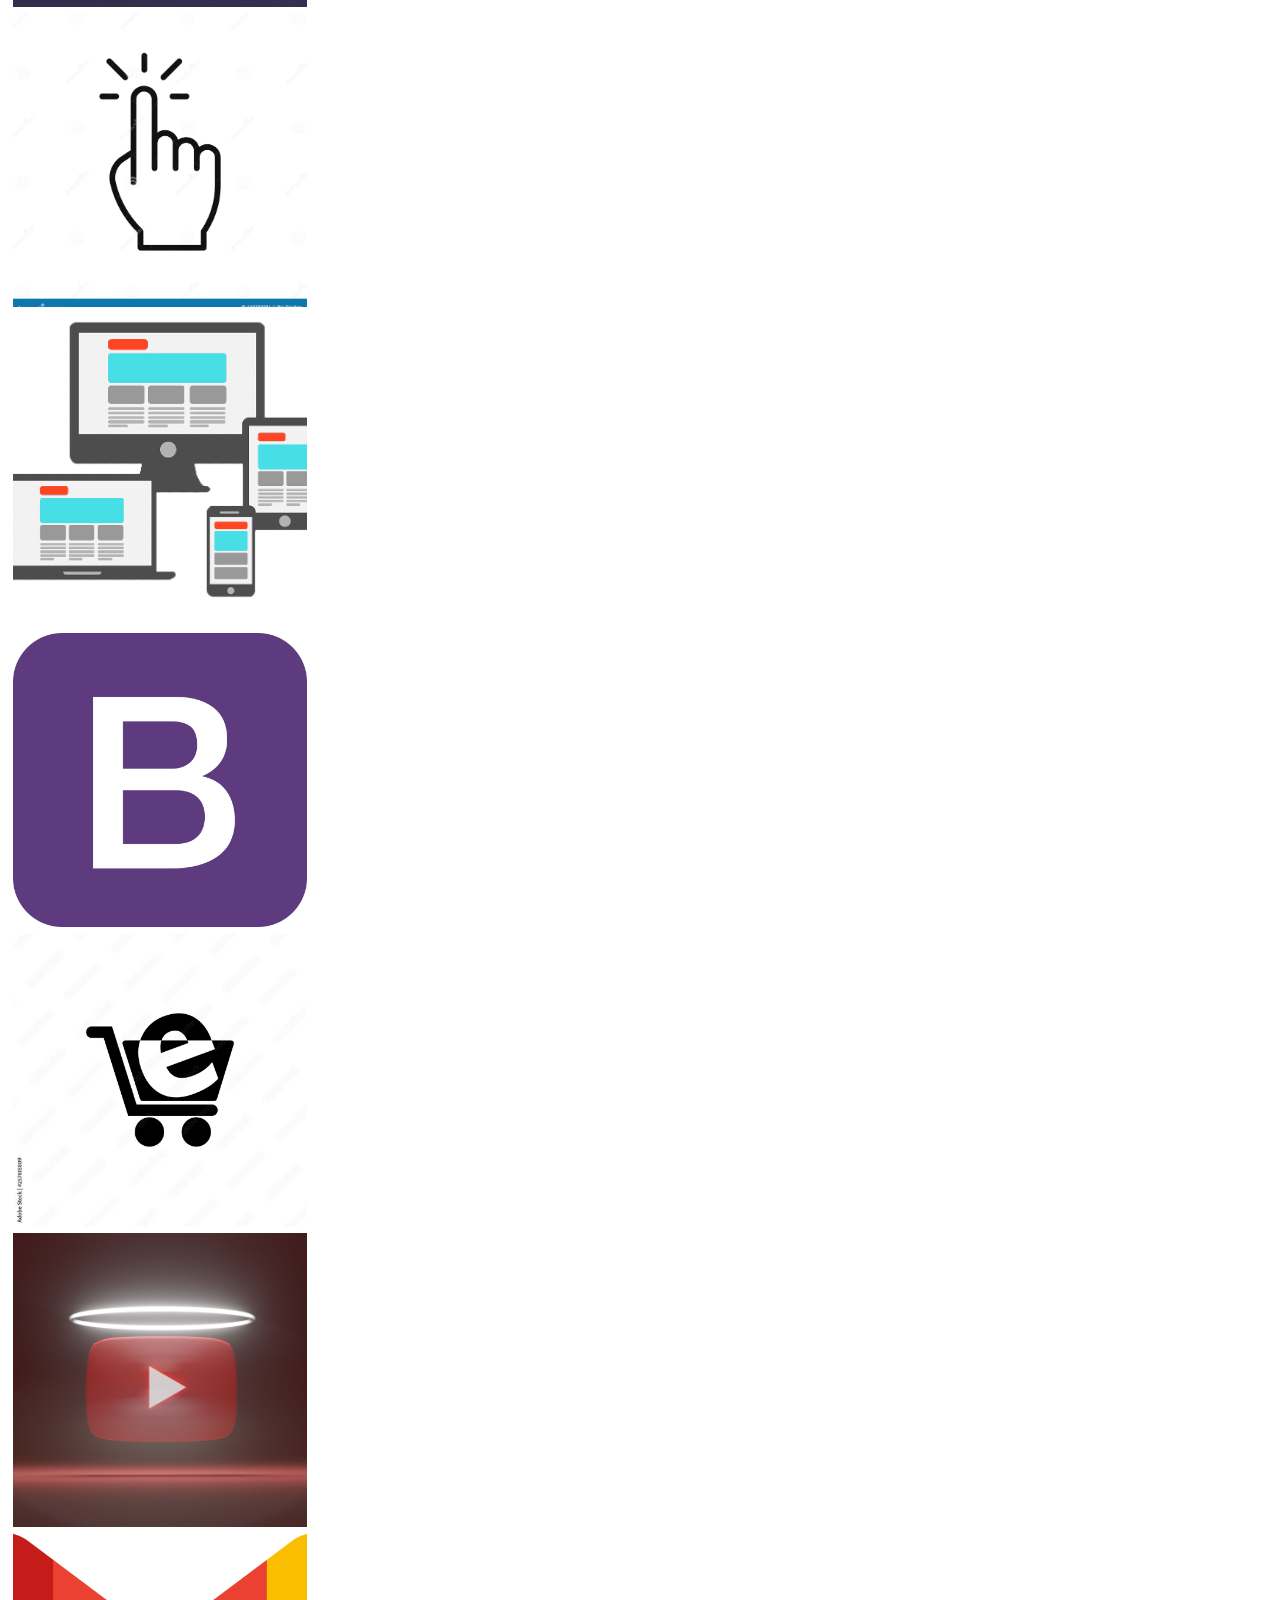
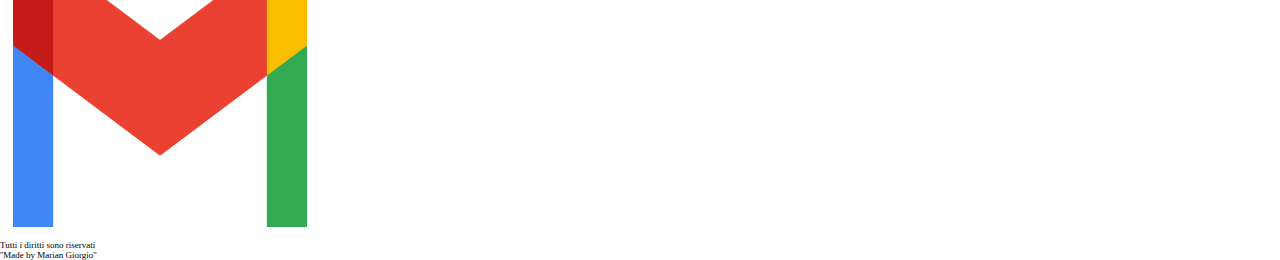
<file: portfolio/index.html>
<html lang="en">
<head>
    <meta charset="utf-8">
    <meta name="viewport" content="width=device-width, initial-scale=1">
    <link rel="stylesheet" href="style.css">
     <!-- titolo -->
    <title>Off. Giorgio Marian</title>
    <!-- logo -->
    <link rel="icon" href="../assets/img/logo.jpg">
    <!--Bootstrap Css-->
    <link href="https://cdn.jsdelivr.net/npm/bootstrap@5.3.2/dist/css/bootstrap.min.css" rel="stylesheet" integrity="sha384-T3c6CoIi6uLrA9TneNEoa7RxnatzjcDSCmG1MXxSR1GAsXEV/Dwwykc2MPK8M2HN" crossorigin="anonymous">
  </head>
  <body>
    
    <!-- navbar -->
    <nav class="navbar bg-dark border-bottom border-body  fixed-top" data-bs-theme="dark">
        <div class="container-fluid">
          <a class="navbar-brand" href="index.html">PORTFOLIO</a>
          <button class="navbar-toggler" type="button" data-bs-toggle="collapse" data-bs-target="#navbarNavAltMarkup" aria-controls="navbarNavAltMarkup" aria-expanded="false" aria-label="Toggle navigation">
            <span class="navbar-toggler-icon"></span>
          </button>
          <div class="collapse navbar-collapse" id="navbarNavAltMarkup">
            <div class="navbar-nav">
              <a class="nav-link active" aria-current="page" href="../index.html">HOME</a>
              <a class="nav-link" href="../portfolio/index.html">PORTFOLIO</a>
              <a class="nav-link" href="../skills/index.html">SKILLS</a>
              <a class="nav-link" href="../goals/index.html">GOALS</a>
              <a class="nav-link" href="../contacts/index.html">CONTATCS</a>
            </div>
          </div>
        </div>
      </nav>


    <!-- section -->
      <div class="container init">
        <div class="row first">
            <div class="col black bg-dark fw-bold fs-1">
              MY</div>
            <div class="col white bg-light text-dark fw-bold fs-1">PORTFOLIO</div>
          </div>
      </div>

      <div class="container text-center bg-dark">
        <div class="row">
            
          <div class="col m-3 tecnology all">
            <p class="fs-2">
                <a class="link" href="lavori/tecnologia futura/index.html">Future Tecnology</a></p>
          </div>

          <div class="col m-3 airbnb all">
            <p class="fs-2">
                <a class="link" href="lavori/airbnb/index.html">Air BnB</a></p>
          </div>

          <div class="col m-3 album-immagini all">
            <p class="fs-2">
                <a class="link" href="lavori/album immagini/index.html">Album Immagini</a></p>
          </div>

          <div class="col m-3 responsive-design all">
            <p class="fs-2">
                <a class="link" href="lavori/Responsive Design/index.html">Responsive Design</a></p>
          </div>
        </div>


        <div class="row">
            <div class="col m-3 bootstrap all">
                <p class="fs-2">
                    <a class="link" href="lavori/bootstrap/index.html">Bootstrap</a></p>
              </div>

            <div class="col m-3 e-commerce all">
                <p class="fs-2">
                    <a class="link" href="lavori/e-commerce/index.html">E-commerce</a></p>
            </div>
            <div class="col m-3 youtube all">
                <p class="fs-2">
                    <a class="link" href="lavori/youtube/index.html">Youtube</a></p>
            </div>
            <div class="col m-3 gmail all">
                <p class="fs-2" >
                    <a class="link" href="lavori/gmail/index.html">Gmail</a></p>
            </div>
          </div>
      </div>


      <footer>
        <div>
          <p class="text-center" >Tutti i diritti sono riservati
            <br>
            ''Made by Marian Giorgio''</p>
        </div>
    </footer> 



    <script src="https://cdn.jsdelivr.net/npm/bootstrap@5.3.2/dist/js/bootstrap.bundle.min.js" integrity="sha384-C6RzsynM9kWDrMNeT87bh95OGNyZPhcTNXj1NW7RuBCsyN/o0jlpcV8Qyq46cDfL" crossorigin="anonymous"></script>

    <script src="index.js"></script>
</body>
</html>
</file>
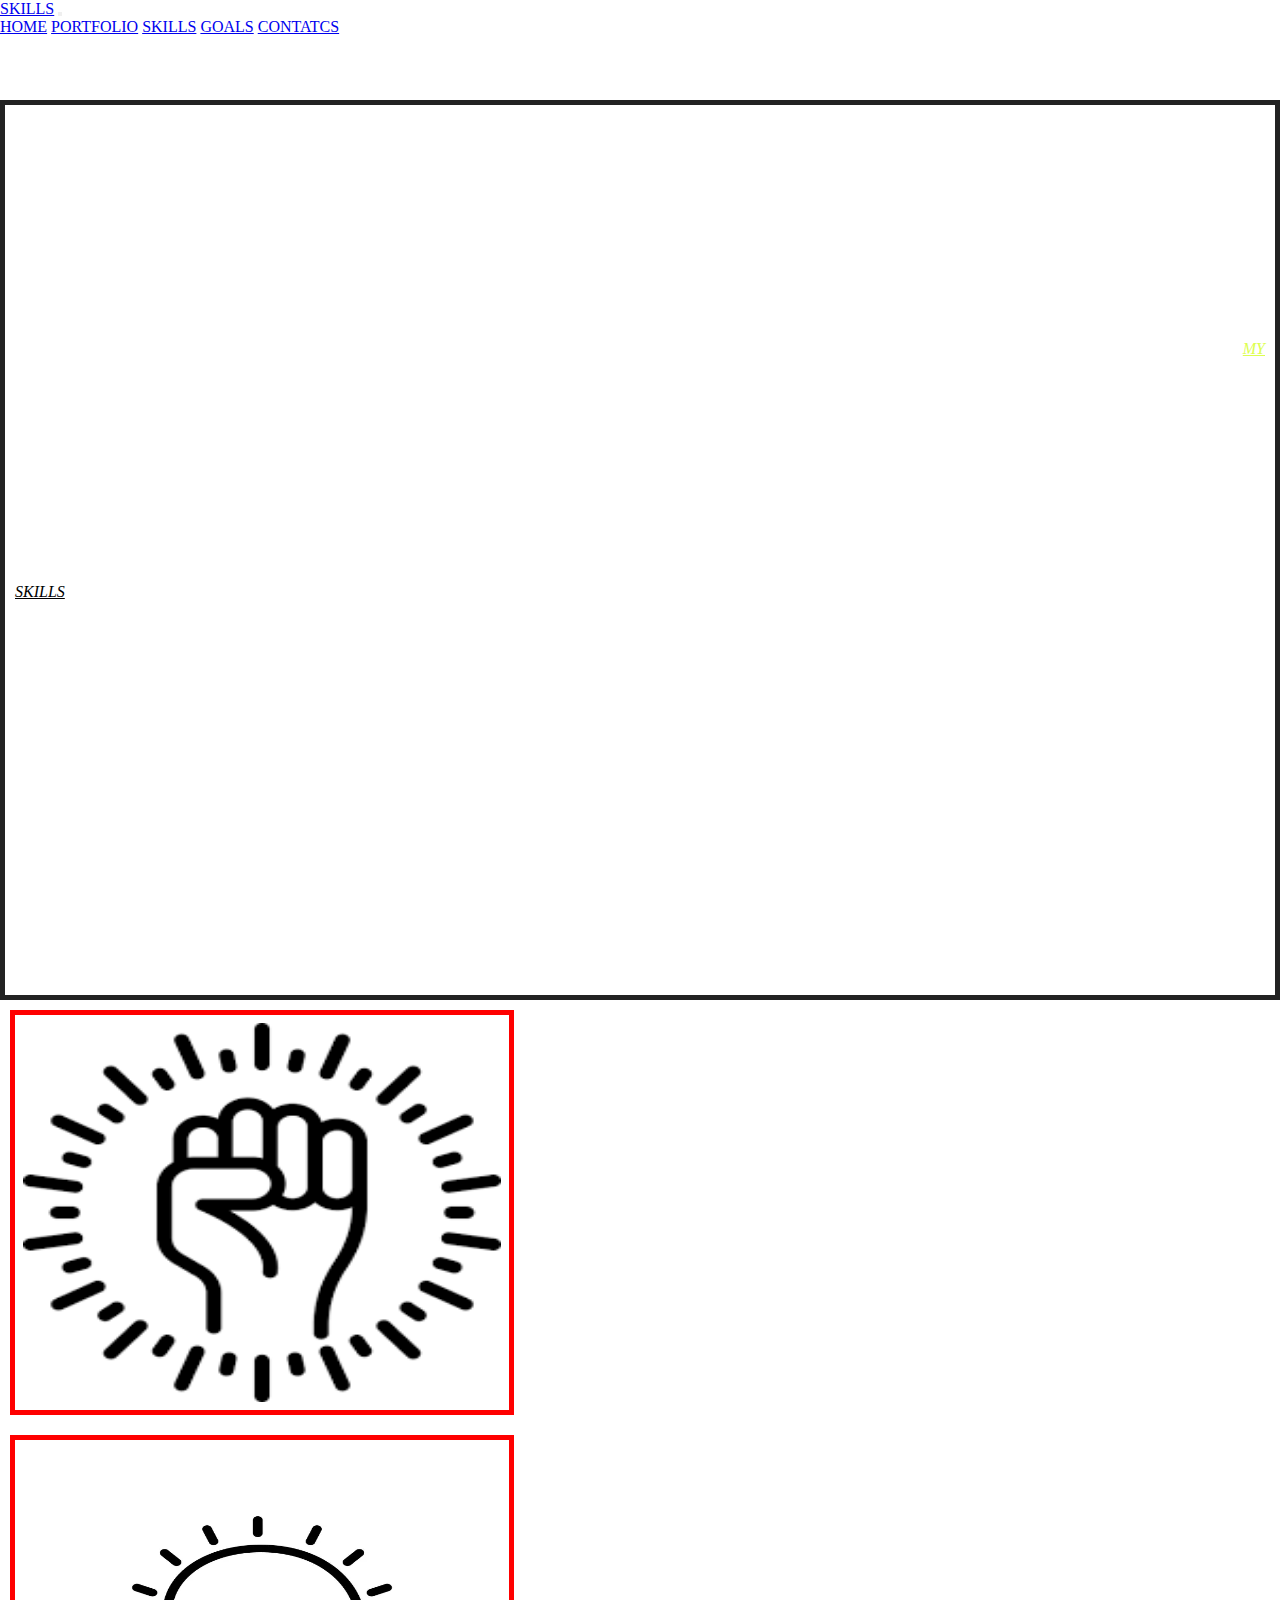
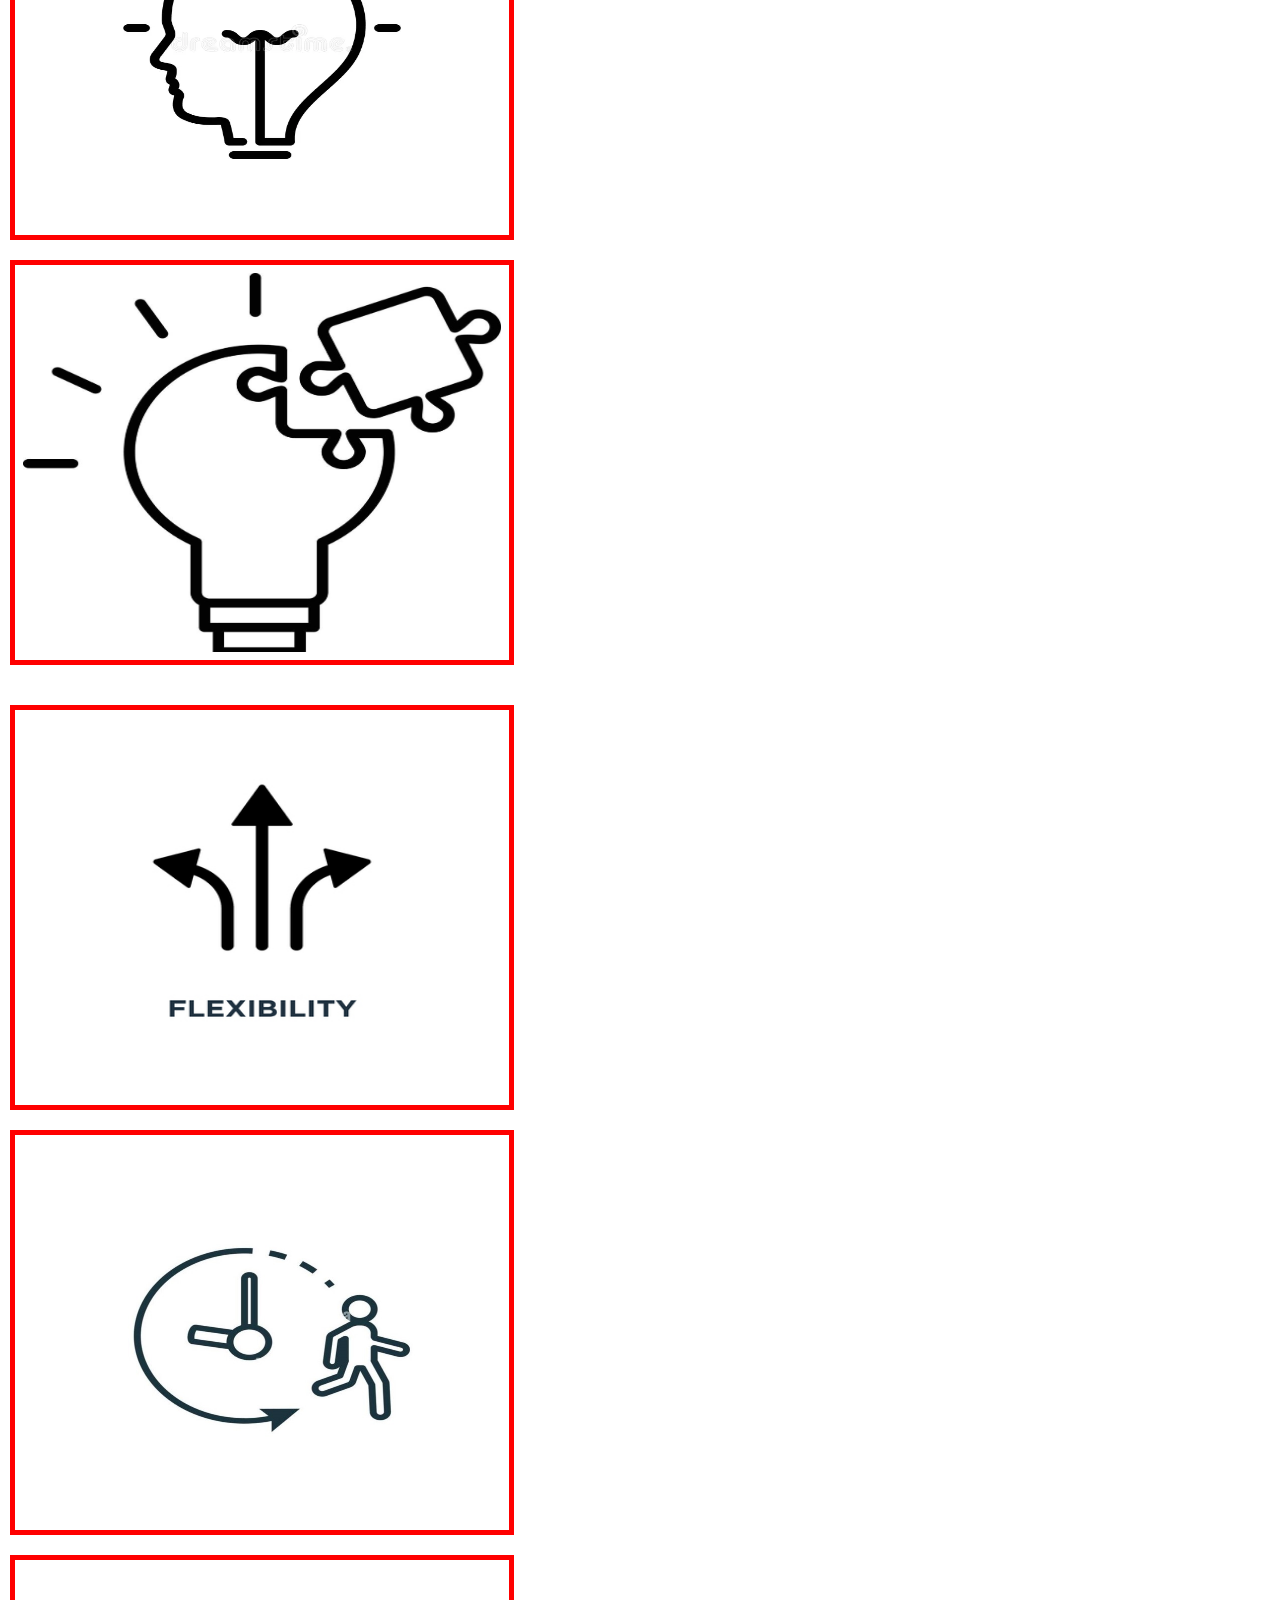
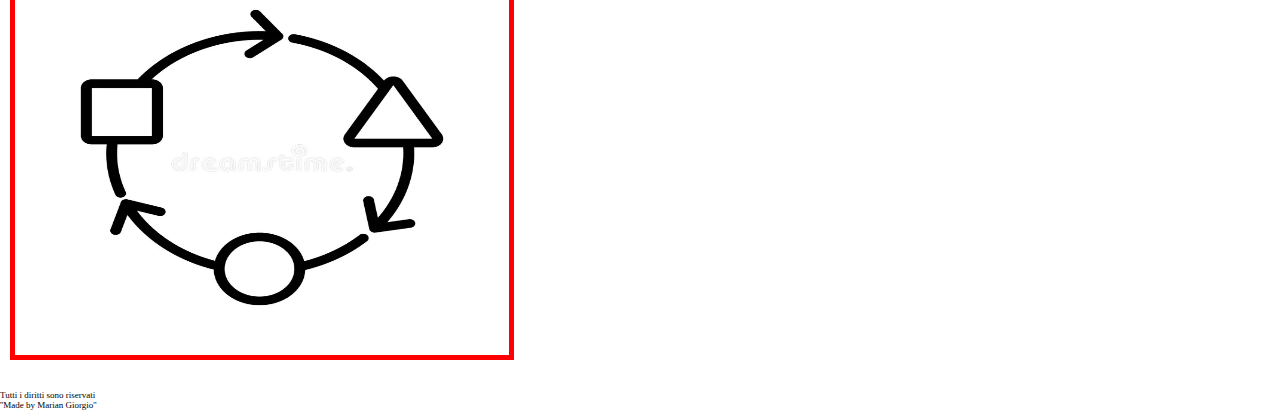
<file: skills/index.html>
<html lang="en">
<head>
    <meta charset="utf-8">
    <meta name="viewport" content="width=device-width, initial-scale=1">
    <link rel="stylesheet" href="style.css">
     <!-- titolo -->
    <title>Off. Giorgio Marian</title>
    <!-- logo -->
    <link rel="icon" href="../assets/img/logo.jpg">
    <!--Bootstrap Css-->
    <link href="https://cdn.jsdelivr.net/npm/bootstrap@5.3.2/dist/css/bootstrap.min.css" rel="stylesheet" integrity="sha384-T3c6CoIi6uLrA9TneNEoa7RxnatzjcDSCmG1MXxSR1GAsXEV/Dwwykc2MPK8M2HN" crossorigin="anonymous">
  </head>
  <body>
    
    <!-- navbar -->
    <nav class="navbar bg-dark border-bottom border-body  fixed-top" data-bs-theme="dark">
        <div class="container-fluid">
          <a class="navbar-brand" href="index.html">SKILLS</a>
          <button class="navbar-toggler" type="button" data-bs-toggle="collapse" data-bs-target="#navbarNavAltMarkup" aria-controls="navbarNavAltMarkup" aria-expanded="false" aria-label="Toggle navigation">
            <span class="navbar-toggler-icon"></span>
          </button>
          <div class="collapse navbar-collapse" id="navbarNavAltMarkup">
            <div class="navbar-nav">
              <a class="nav-link active" aria-current="page" href="../index.html">HOME</a>
              <a class="nav-link" href="../portfolio/index.html">PORTFOLIO</a>
              <a class="nav-link" href="../skills/index.html">SKILLS</a>
              <a class="nav-link" href="../goals/index.html">GOALS</a>
              <a class="nav-link" href="../contacts/index.html">CONTATCS</a>
            </div>
          </div>
        </div>
      </nav>


    <!-- section -->
      <div class="container init">
        <div class="row first">
            <div class="col black bg-dark fw-bold fs-1">
              MY</div>
            <div class="col white bg-light text-dark fw-bold fs-1">SKILLS</div>
          </div>
      </div>

      <div class="container text-center bg-dark text-light">
        <div class="row">
          <div class="col">
            <img src="../assets/img/determination.png"
            class="rounded-circle img-fluid" width="40%" alt="">
            <p class="fs-4">DETERMINATION</p>
            <p class="fs-6">My best quality is determination, because nowdays without determination you do nothing</p>
          </div>
          <div class="col">
            <img src="../assets/img/idea.webp"
            class="rounded-circle img-fluid" width="40%" alt="">
            <p class="fs-4">ENTERPRISING</p>
            <p class="fs-6">Resourcefulness is a value that I have acquired in recent years thanks to the experiences in the world of work</p>
          </div>
          <div class="col">
            <img src="../assets/img/problem solving.jpg"
            class="rounded-circle img-fluid" width="40%" alt="">
            <p class="fs-4">PROBLEM SOLVING</p>
            <p class="fs-6">Life puts you in front of obstacles and without good problem solving you don't solve anything and you can't move forward</p>
          </div>
        </div>

        <div class="row">
            <div class="col">
                <img src="../assets/img/flex.jpg"
                class="  rounded-circle img-fluid bg-light" width="40%" alt="">
                <p class="fs-4">MENTAL FLEXIBILITY AND FLEXIBILITY TO CHANGE</p>
                <p class="fs-6">The mind is increasingly faced with a thousand things to do at the same time and with good flexibility you can do everything</p>
            </div>
            <div class="col">
                <img src="../assets/img/endurance to stress.jpg"
                class="rounded-circle img-fluid" width="40%" alt="">
                <p class="fs-4">ENDURANCE TO STRESS</p>
                <p class="fs-6">Thanks to years of work experience I have developed an excellent resistance to stress</p>
            </div>
            <div class="col">
                <img src="../assets/img/resilience.webp"
                class="rounded-circle img-fluid" width="40%" alt="">
                <p class="fs-4">RESILIENCE AND ABILITY TO ADAPT</p>
                <p class="fs-6">Different contests require the possiblity od being able to adapt</p>
            </div>
          </div>
      </div>


      <footer>
        <div>
          <p class="text-center" >Tutti i diritti sono riservati
            <br>
            ''Made by Marian Giorgio''</p>
        </div>
    </footer> 



    <script src="https://cdn.jsdelivr.net/npm/bootstrap@5.3.2/dist/js/bootstrap.bundle.min.js" integrity="sha384-C6RzsynM9kWDrMNeT87bh95OGNyZPhcTNXj1NW7RuBCsyN/o0jlpcV8Qyq46cDfL" crossorigin="anonymous"></script>
    <script src="index.js"></script>
</body>
</html>
</file>
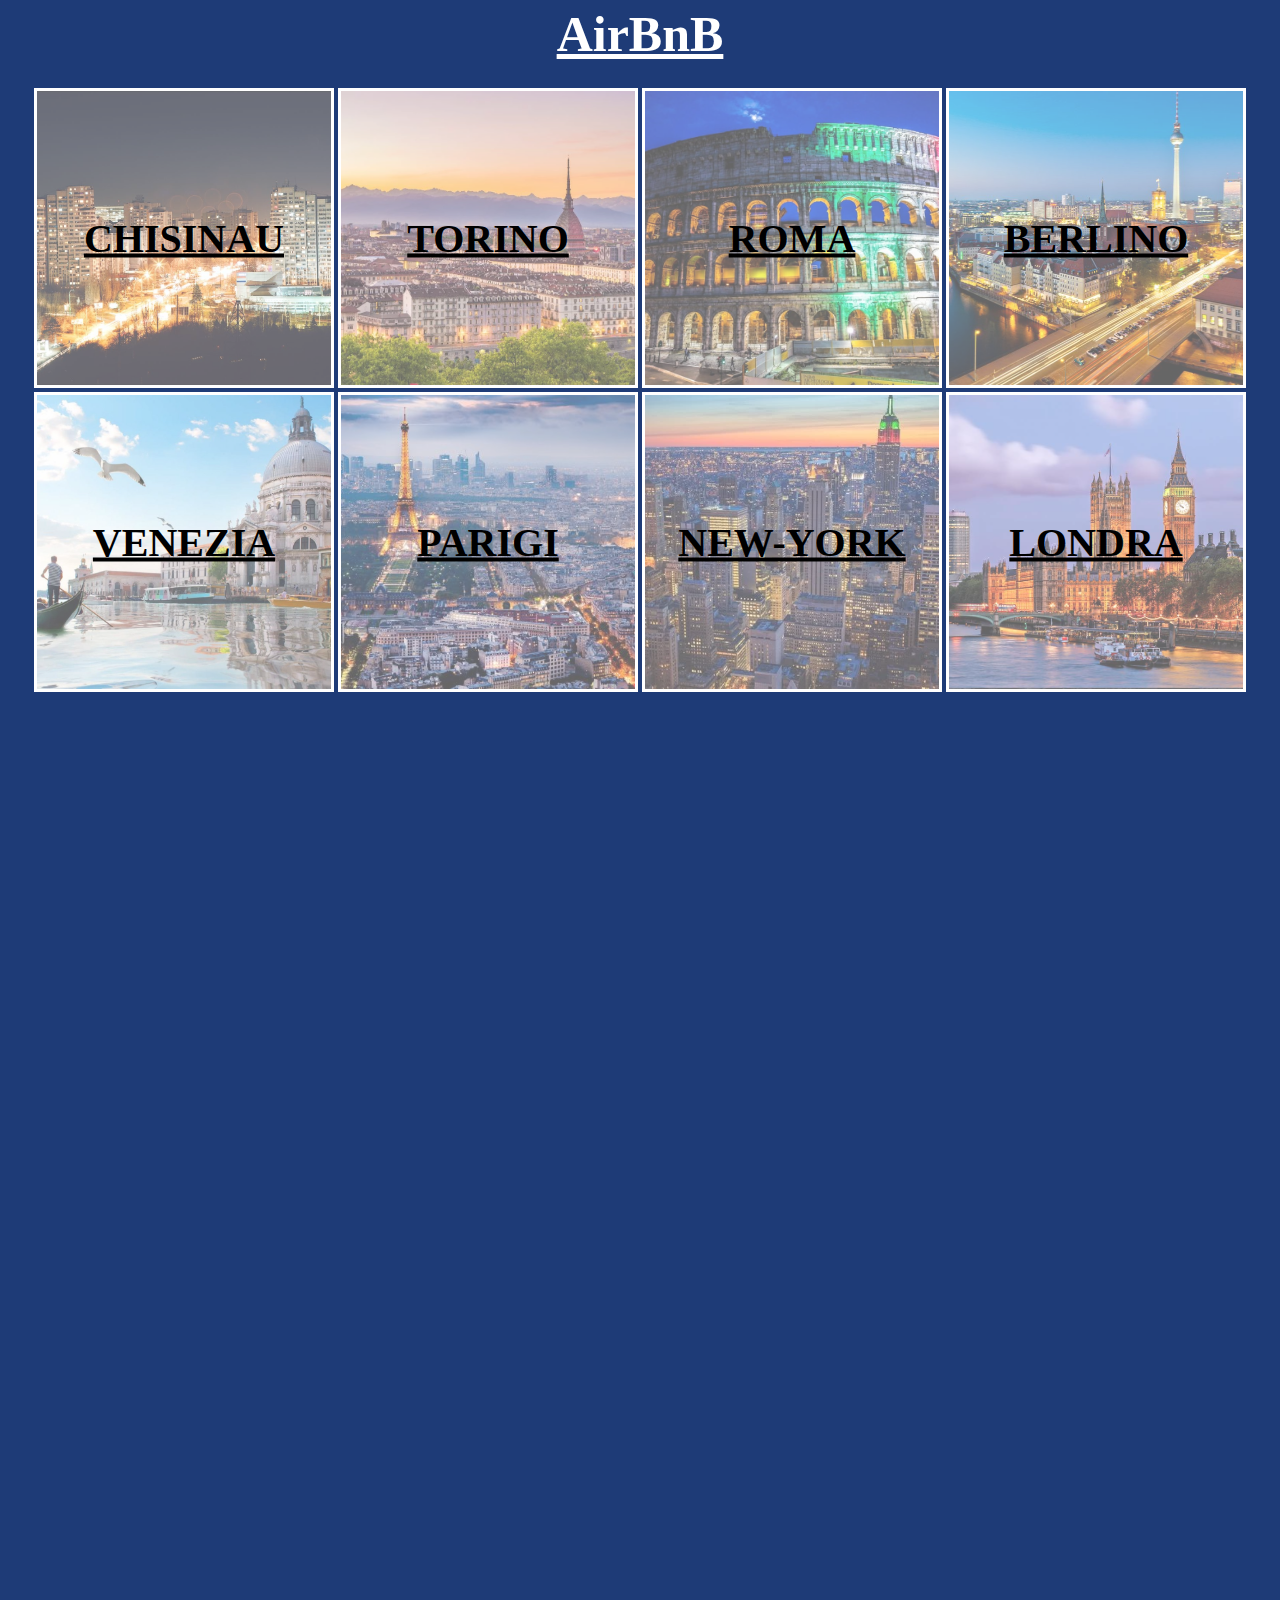
<file: portfolio/lavori/airbnb/index.html>
<!DOCTYPE html>
<html lang="en" dir="ltr">
  <head>
    <meta charset="utf-8">
    <link rel="stylesheet" href="style.css">
    <title>AirBnB</title>
  </head>
  <body>
    <div class="contenitore">


      <h1 id="titolo">AirBnB</h1>


      <div class="sezione1">
      <div id="chisinau" class="img">
        <div class="testo">CHISINAU</div>
        <div class="layover"></div>
      </div>

      <div id="torino" class="img">
        <div class="testo">TORINO</div>
        <div class="layover"></div>
      </div>

      <div id="roma" class="img">
        <div class="testo">ROMA</div>
        <div class="layover"></div>
      </div>

      <div id="berlino" class="img">
        <div class="testo">BERLINO</div>
        <div class="layover"></div>
      </div>
      </div>



      <div class="sezione2">
      <div id="venezia" class="img">
        <div class="testo">VENEZIA</div>
        <div class="layover"></div>
      </div>

      <div id="parigi" class="img">
        <div class="testo">PARIGI</div>
        <div class="layover"></div>
      </div>

      <div id="new-york" class="img">
        <div class="testo">NEW-YORK</div>
        <div class="layover"></div>
      </div>

      <div id="londra" class="img">
        <div class="testo">LONDRA</div>
        <div class="layover"></div>
      </div>

      </div>


    </div>


  </body>
</html>
</file>
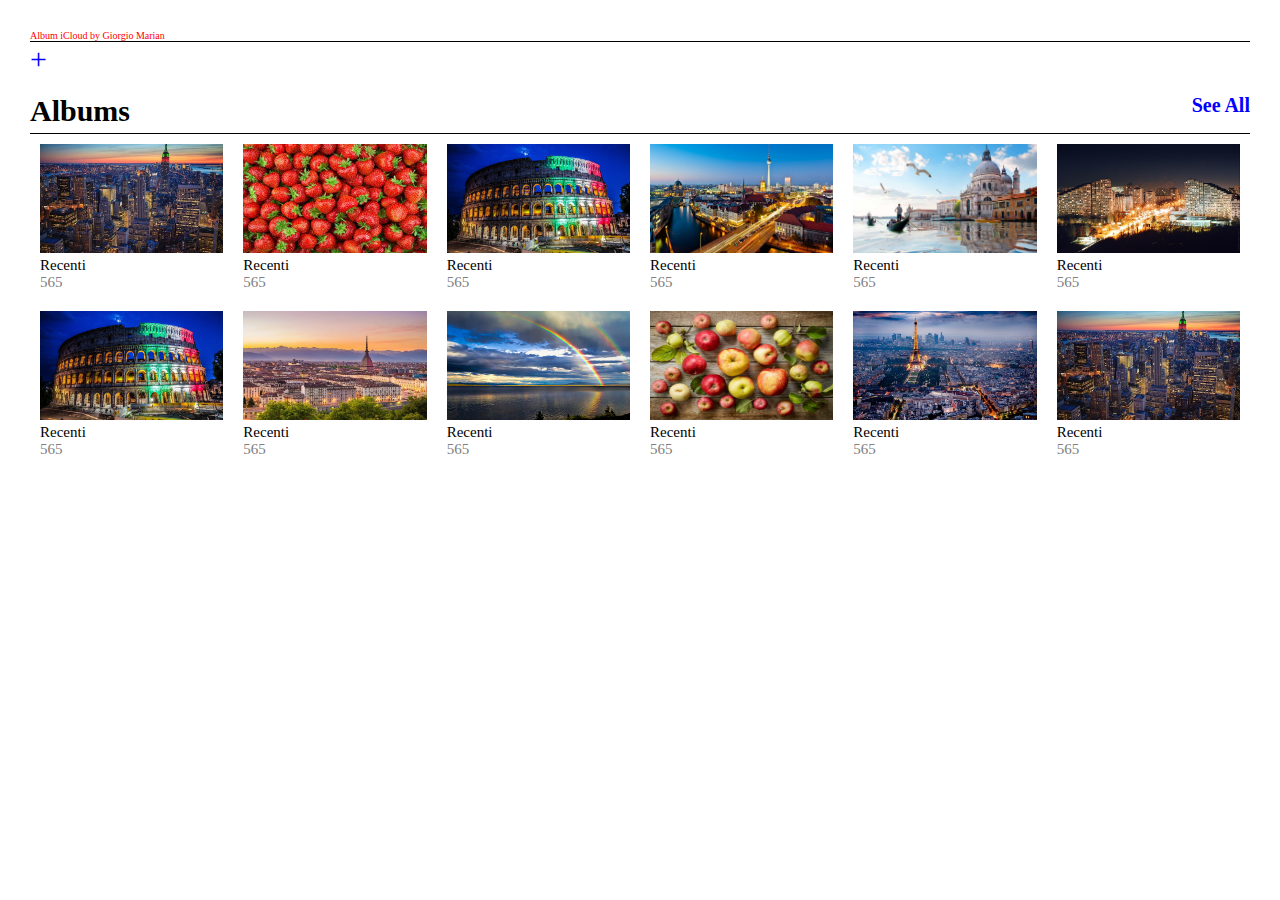
<file: portfolio/lavori/album immagini/index.html>
<!DOCTYPE html>
<html lang="en" dir="ltr">
  <head>
    <meta charset="utf-8">
    <link rel="stylesheet" href="style.css">
    <title>iCloud</title>
  </head>
  <body>

  
    <div class="container">

      <div class="produttore">Album iCloud by Giorgio Marian</div>

      <div class="add">
        <a href="https://www.apple.com/it/icloud/">+</a>
      </div>

      <br>

      <div class="titolo">Albums
        <a href="https://support.microsoft.com/en-us/windows/see-all-your-photos-c0c6422f-d4cb-2e3d-eb65-7069071b2f9b">See All</a>
      </div>


      <div class="albums">

        <div class="album">
          <div class="album-image"><img src="../../../assets/img/newyork.webp" alt=""></div>
          <div class="testo">Recenti</div>
          <div class="numero">565</div>
        </div>

        <div class="album">
          <div class="album-image"><img src="../../../assets/img/fragole.jpg" alt=""></div>
          <div class="testo">Recenti</div>
          <div class="numero">565</div>
        </div>

        <div class="album">
          <div class="album-image"><img src="../../../assets/img/roma.jpg" alt=""></div>
          <div class="testo">Recenti</div>
          <div class="numero">565</div>
        </div>

        <div class="album">
          <div class="album-image"><img src="../../../assets/img/berlino.jpg" alt=""></div>
          <div class="testo">Recenti</div>
          <div class="numero">565</div>
        </div>

        <div class="album">
          <div class="album-image"><img src="../../../assets/img/venezia.jpeg" alt=""></div>
          <div class="testo">Recenti</div>
          <div class="numero">565</div>
        </div>

        <div class="album">
          <div class="album-image"><img src="../../../assets/img/chisinau.jpg" alt=""></div>
          <div class="testo">Recenti</div>
          <div class="numero">565</div>
        </div>

        <div class="album">
          <div class="album-image"><img src="../../../assets/img/roma.jpg" alt=""></div>
          <div class="testo">Recenti</div>
          <div class="numero">565</div>
        </div>

        <div class="album">
          <div class="album-image"><img src="../../../assets/img/torino.webp" alt=""></div>
          <div class="testo">Recenti</div>
          <div class="numero">565</div>
        </div>

        <div class="album">
          <div class="album-image"><img src="../../../assets/img/arcobaleno.jpg" alt=""></div>
          <div class="testo">Recenti</div>
          <div class="numero">565</div>
        </div>

        <div class="album">
          <div class="album-image"><img src="../../../assets/img/mele.jpg" alt=""></div>
          <div class="testo">Recenti</div>
          <div class="numero">565</div>
        </div>

        <div class="album">
          <div class="album-image"><img src="../../../assets/img/parigi.jpg" alt=""></div>
          <div class="testo">Recenti</div>
          <div class="numero">565</div>
        </div>

        <div class="album">
          <div class="album-image"><img src="../../../assets/img/newyork.webp" alt=""></div>
          <div class="testo">Recenti</div>
          <div class="numero">565</div>
        </div>

    </div>

  </body>
</html>
</file>
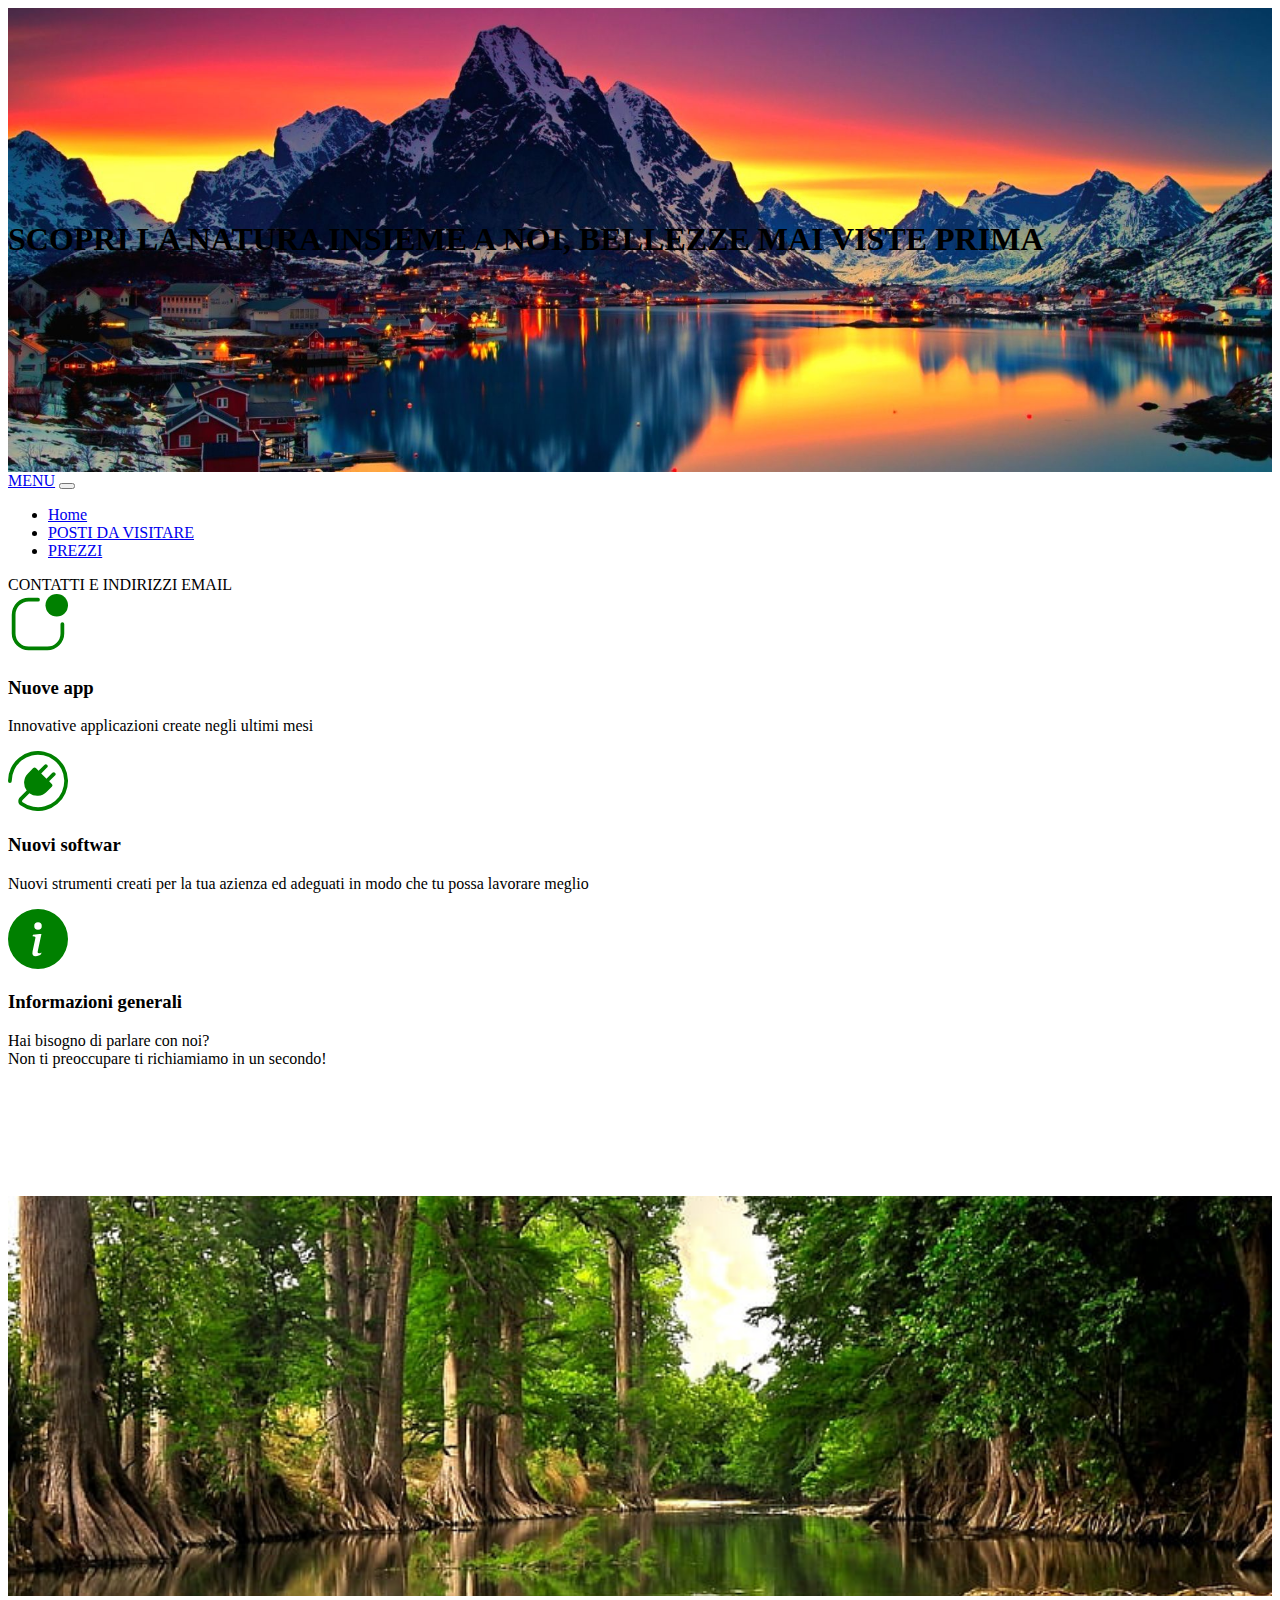
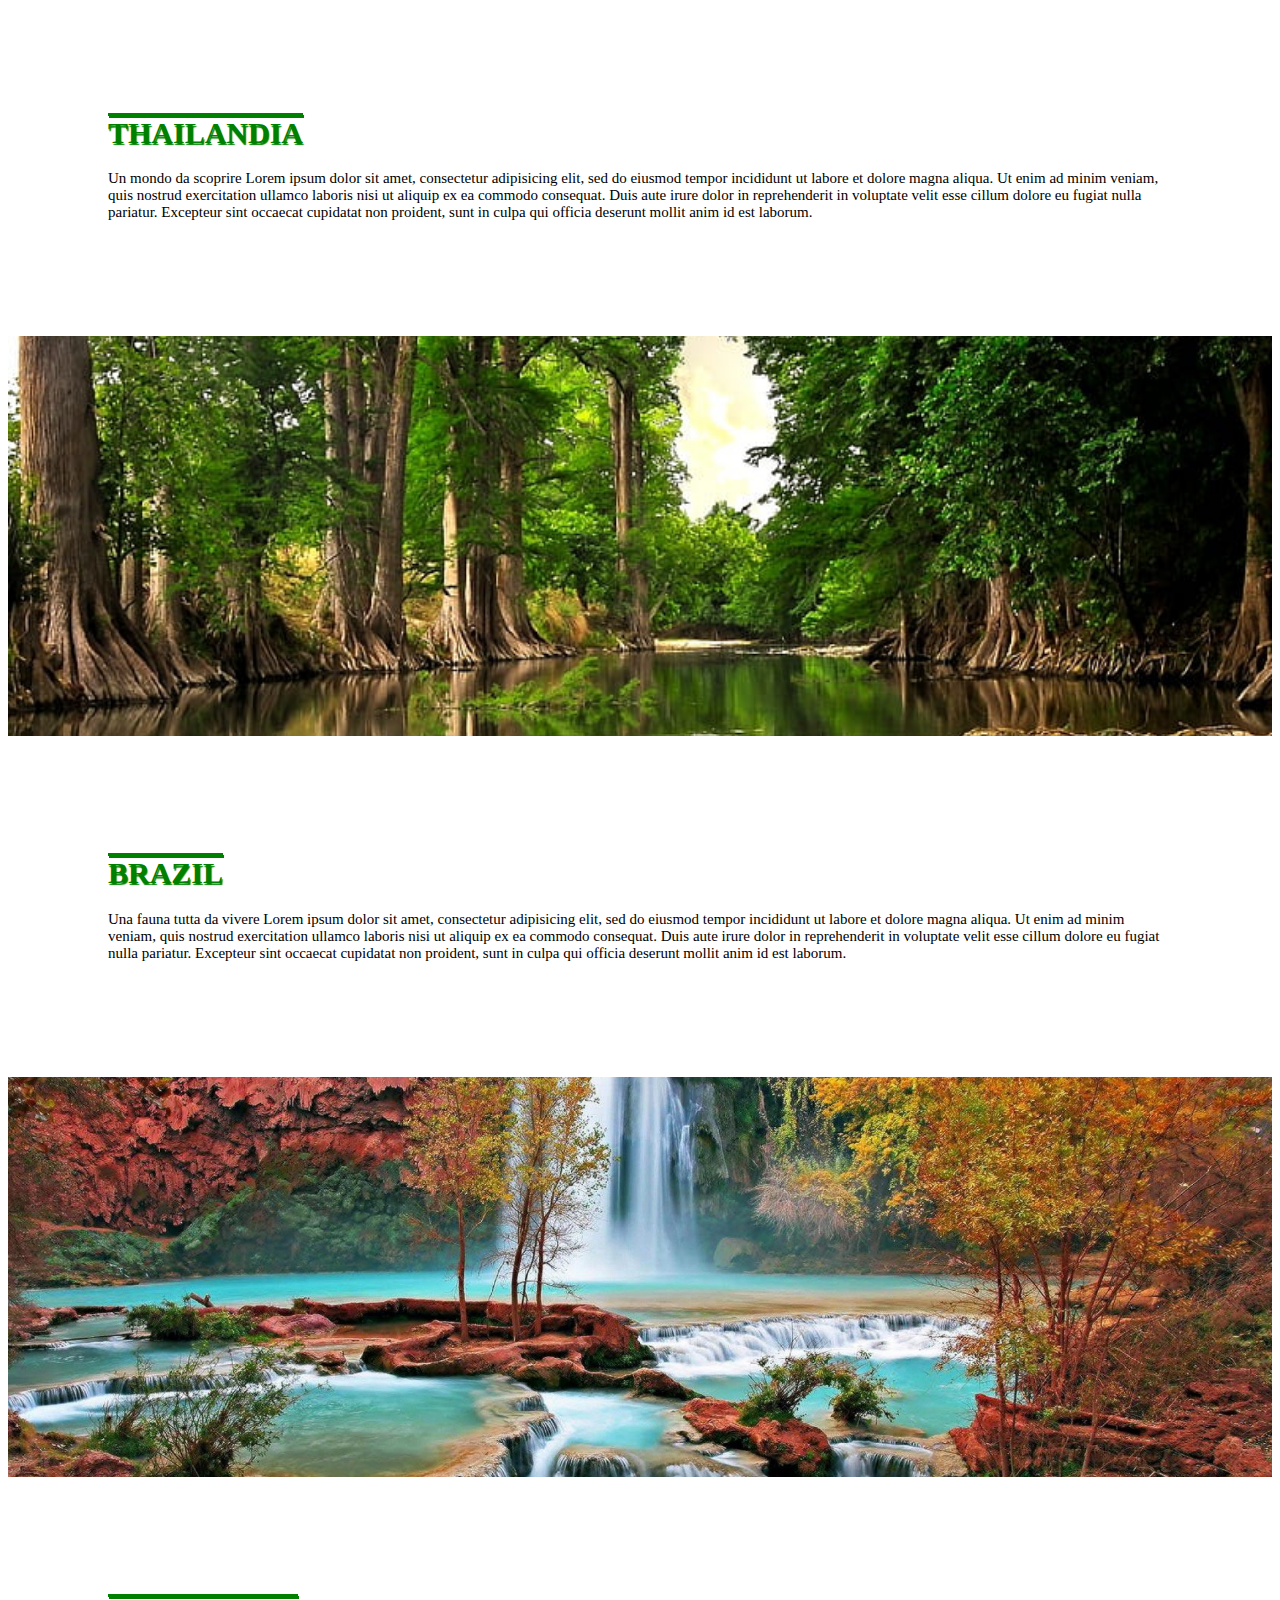
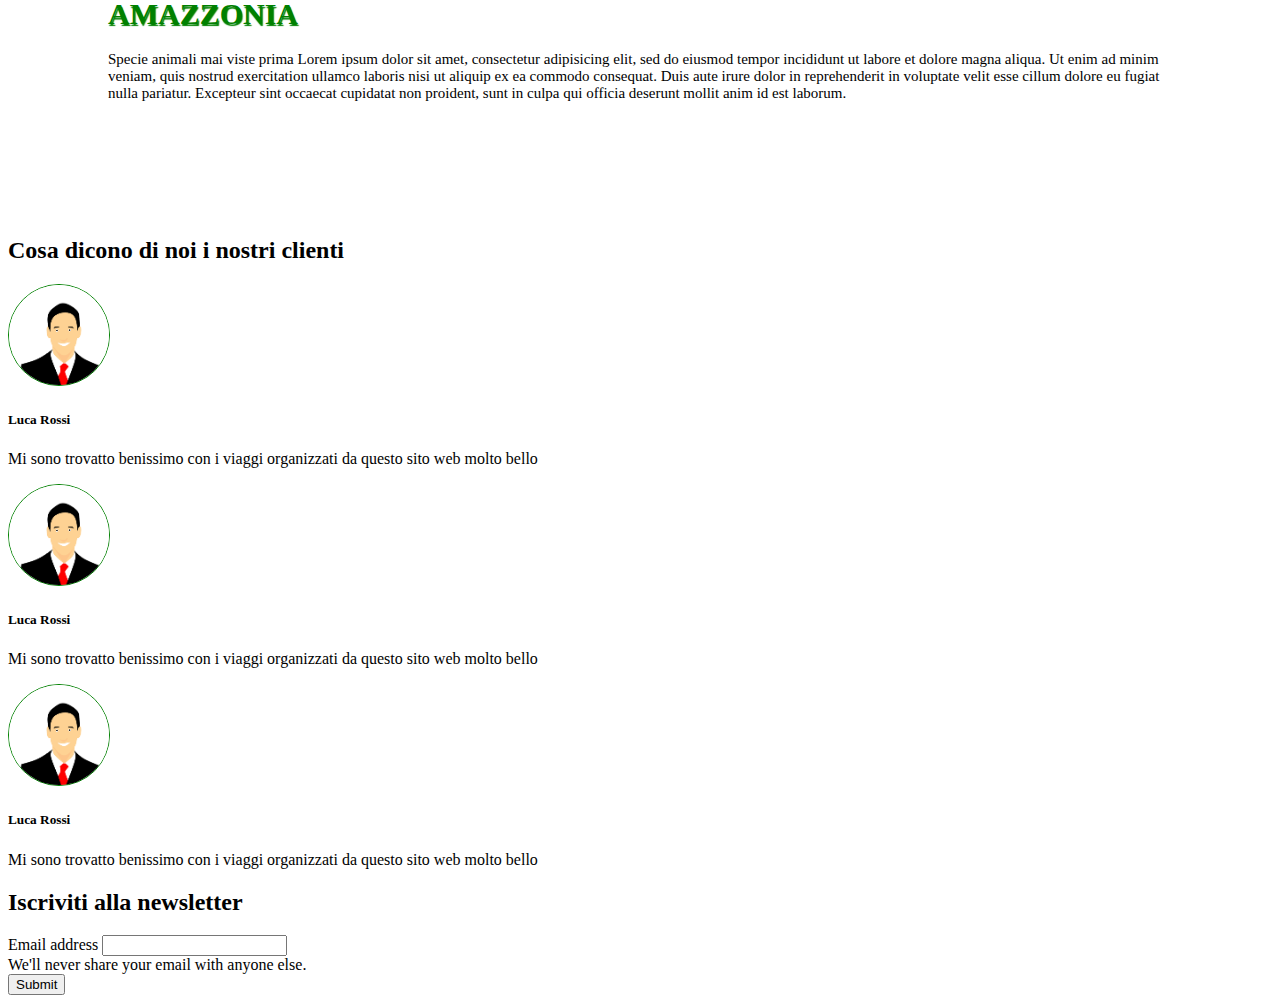
<file: portfolio/lavori/bootstrap/index.html>
<!DOCTYPE html>
<html lang="en" dir="ltr">
  <head>
    <meta charset="utf-8">
    <meta name="viewport" content="width=device-width, initial-scale=1">
    <!--CSS-->
    <link rel="stylesheet" href="style.css">
    <!--Titolo-->
    <title>Bootstrap</title>
    <!--Favicon-->
    <link rel="icon" href="immagini/Netflix_2015_N_logo.svg.png">
    <!--Bootstrap Css-->
    <link href="https://cdn.jsdelivr.net/npm/bootstrap@5.0.2/dist/css/bootstrap.min.css" rel="stylesheet" integrity="sha384-EVSTQN3/azprG1Anm3QDgpJLIm9Nao0Yz1ztcQTwFspd3yD65VohhpuuCOmLASjC" crossorigin="anonymous">
  </head>

  <body>
    <header class="head-banner text-white text-center">
      <div class="container">
        <div class="row">
          <div class="col-x1-0.mx-auto">
            <h1>SCOPRI LA NATURA INSIEME A NOI, BELLEZZE MAI VISTE PRIMA</h1>
          </div>
        </div>
      </div>
    </header>

    <!--barra di navigazione con boostrap-->
    <nav class="navbar navbar-expand-lg navbar-light bg-light">
  <div class="container-fluid">
    <a class="navbar-brand" href="#">MENU</a>
    <button class="navbar-toggler" type="button" data-bs-toggle="collapse" data-bs-target="#navbarText" aria-controls="navbarText" aria-expanded="false" aria-label="Toggle navigation">
      <span class="navbar-toggler-icon"></span>
    </button>

    <div class="collapse navbar-collapse" id="navbarText">
      <ul class="navbar-nav me-auto mb-2 mb-lg-0">
        <li class="nav-item">
          <a class="nav-link active" aria-current="page" href="#">Home</a>
        </li>
        <li class="nav-item">
          <a class="nav-link" href="#">POSTI DA VISITARE</a>
        </li>
        <li class="nav-item">
          <a class="nav-link" href="#">PREZZI</a>
        </li>
      </ul>
      <span class="navbar-text">
        CONTATTI E INDIRIZZI EMAIL
      </span>
    </div>
  </div>
</nav>

<!--Sezione icone-->
<section class="sezione-icone bg-light text-center">
  <div class="container">
    <div class="row">
      <div class="col-lg-4">
        <div class="mb-5">
        <svg xmlns="http://www.w3.org/2000/svg" fill="currentColor" class="bi bi-app-indicator" viewBox="0 0 16 16">
        <path d="M5.5 2A3.5 3.5 0 0 0 2 5.5v5A3.5 3.5 0 0 0 5.5 14h5a3.5 3.5 0 0 0 3.5-3.5V8a.5.5 0 0 1 1 0v2.5a4.5 4.5 0 0 1-4.5 4.5h-5A4.5 4.5 0 0 1 1 10.5v-5A4.5 4.5 0 0 1 5.5 1H8a.5.5 0 0 1 0 1H5.5z"/>
        <path d="M16 3a3 3 0 1 1-6 0 3 3 0 0 1 6 0z"/>
        </svg>
          <h3>Nuove app</h3>
          <p>Innovative applicazioni create negli ultimi mesi</p>
        </div>
      </div>

      <div class="col-lg-4">
        <div class="mb-5">
        <svg xmlns="http://www.w3.org/2000/svg" width="16" height="16" fill="currentColor" class="bi bi-plugin" viewBox="0 0 16 16">
          <path fill-rule="evenodd" d="M1 8a7 7 0 1 1 2.898 5.673c-.167-.121-.216-.406-.002-.62l1.8-1.8a3.5 3.5 0 0 0 4.572-.328l1.414-1.415a.5.5 0 0 0 0-.707l-.707-.707 1.559-1.563a.5.5 0 1 0-.708-.706l-1.559 1.562-1.414-1.414 1.56-1.562a.5.5 0 1 0-.707-.706l-1.56 1.56-.707-.706a.5.5 0 0 0-.707 0L5.318 5.975a3.5 3.5 0 0 0-.328 4.571l-1.8 1.8c-.58.58-.62 1.6.121 2.137A8 8 0 1 0 0 8a.5.5 0 0 0 1 0Z"/>
        </svg>
          <h3>Nuovi softwar</h3>
          <p>Nuovi strumenti creati per la tua azienza ed adeguati in modo che tu possa lavorare meglio </p>
        </div>
      </div>

      <div class="col-lg-4">
        <div class="mb-5">
          <svg xmlns="http://www.w3.org/2000/svg" width="16" height="16" fill="currentColor" class="bi bi-info-circle-fill" viewBox="0 0 16 16">
            <path d="M8 16A8 8 0 1 0 8 0a8 8 0 0 0 0 16zm.93-9.412-1 4.705c-.07.34.029.533.304.533.194 0 .487-.07.686-.246l-.088.416c-.287.346-.92.598-1.465.598-.703 0-1.002-.422-.808-1.319l.738-3.468c.064-.293.006-.399-.287-.47l-.451-.081.082-.381 2.29-.287zM8 5.5a1 1 0 1 1 0-2 1 1 0 0 1 0 2z"/>
          </svg>
          <h3>Informazioni generali</h3>
          <p>Hai bisogno di parlare con noi?
          <br>
            Non ti preoccupare ti richiamiamo in un secondo!</p>
        </div>
      </div>
    </div>
  </div>
</section>


<!--sezione immagini-->
<section class="sezione-immagini">
  <div class="container-fluid">
    <div class="row">
      <div class="classe-blue col-lg-6 order-lg-2"></div>
      <div class="testo col-lg-6 order-lg-1">
        <h1 class="titolone">THAILANDIA</h1>
        <p>Un mondo da scoprire Lorem ipsum dolor sit amet, consectetur adipisicing elit, sed do eiusmod tempor incididunt ut labore et dolore magna aliqua. Ut enim ad minim veniam, quis nostrud exercitation ullamco laboris nisi ut aliquip ex ea commodo consequat. Duis aute irure dolor in reprehenderit in voluptate velit esse cillum dolore eu fugiat nulla pariatur. Excepteur sint occaecat cupidatat non proident, sunt in culpa qui officia deserunt mollit anim id est laborum.</p>
      </div>
    </div>

    <div class="row">
      <div class="classe-red col-lg-6"></div>
      <div class="testo col-lg-6">
        <h1 class="titolone">BRAZIL</h1>
        <p>Una fauna tutta da vivere Lorem ipsum dolor sit amet, consectetur adipisicing elit, sed do eiusmod tempor incididunt ut labore et dolore magna aliqua. Ut enim ad minim veniam, quis nostrud exercitation ullamco laboris nisi ut aliquip ex ea commodo consequat. Duis aute irure dolor in reprehenderit in voluptate velit esse cillum dolore eu fugiat nulla pariatur. Excepteur sint occaecat cupidatat non proident, sunt in culpa qui officia deserunt mollit anim id est laborum.</p>
      </div>
    </div>

    <div class="row">
      <div class="classe-yellow col-lg-6 order-lg-2"></div>
      <div class="testo col-lg-6 order-lg-1">
        <h1 class="titolone">AMAZZONIA</h1>
        <p>Specie animali mai viste prima Lorem ipsum dolor sit amet, consectetur adipisicing elit, sed do eiusmod tempor incididunt ut labore et dolore magna aliqua. Ut enim ad minim veniam, quis nostrud exercitation ullamco laboris nisi ut aliquip ex ea commodo consequat. Duis aute irure dolor in reprehenderit in voluptate velit esse cillum dolore eu fugiat nulla pariatur. Excepteur sint occaecat cupidatat non proident, sunt in culpa qui officia deserunt mollit anim id est laborum.</p>
      </div>
    </div>
  </div>
</section>

<!--Recensioni-->

<section class="recensioni text-center bg-light">
  <div class="container">
    <div class="row">
     <h2>Cosa dicono di noi i nostri clienti</h2>
     <div class="row">
       <div class="col-lg-4">
         <div class="recensione-singola mx-auto mb-lg-0">
           <img class="avatar" src="immagini/avatar persona.png" alt="">
           <h5>Luca Rossi</h5>
           <p>Mi sono trovatto benissimo con i viaggi organizzati da questo sito web molto bello</p>
          </div>
       </div>

       <div class="col-lg-4">
         <div class="recensione-singola mx-auto mb-lg-0">
           <img class="avatar" src="immagini/avatar persona.png" alt="">
           <h5>Luca Rossi</h5>
           <p>Mi sono trovatto benissimo con i viaggi organizzati da questo sito web molto bello</p>
          </div>
       </div>

       <div class="col-lg-4">
         <div class="recensione-singola mx-auto mb-lg-0">
           <img class="avatar" src="immagini/avatar persona.png" alt="">
           <h5>Luca Rossi</h5>
           <p>Mi sono trovatto benissimo con i viaggi organizzati da questo sito web molto bello</p>
          </div>
       </div>
     </div>
     </div>
  </div>
</section>

<section class="newsletter text-center">
  <div class="container">
    <div class="row">
      <div class="col-xl-9 mx-auto">
        <h2>Iscriviti alla newsletter</h2>
      </div>
      <form>
        <div class="mb-3">
        <label for="exampleInputEmail1" class="form-label">Email address</label>
        <input type="email" class="form-control" id="exampleInputEmail1" aria-describedby="emailHelp">
        <div id="emailHelp" class="form-text">We'll never share your email with anyone else.</div>
      </div>
      <button type="submit" class="btn btn-primary">Submit</button>
    </form>
    </div>
  </div>

</section>






 <!--Bootstrap Javascript-->
  <script src="https://cdn.jsdelivr.net/npm/@popperjs/core@2.9.2/dist/umd/popper.min.js" integrity="sha384-IQsoLXl5PILFhosVNubq5LC7Qb9DXgDA9i+tQ8Zj3iwWAwPtgFTxbJ8NT4GN1R8p" crossorigin="anonymous"></script>
  <script src="https://cdn.jsdelivr.net/npm/bootstrap@5.0.2/dist/js/bootstrap.min.js" integrity="sha384-cVKIPhGWiC2Al4u+LWgxfKTRIcfu0JTxR+EQDz/bgldoEyl4H0zUF0QKbrJ0EcQF" crossorigin="anonymous"></script>
    </body>
</html>
</file>
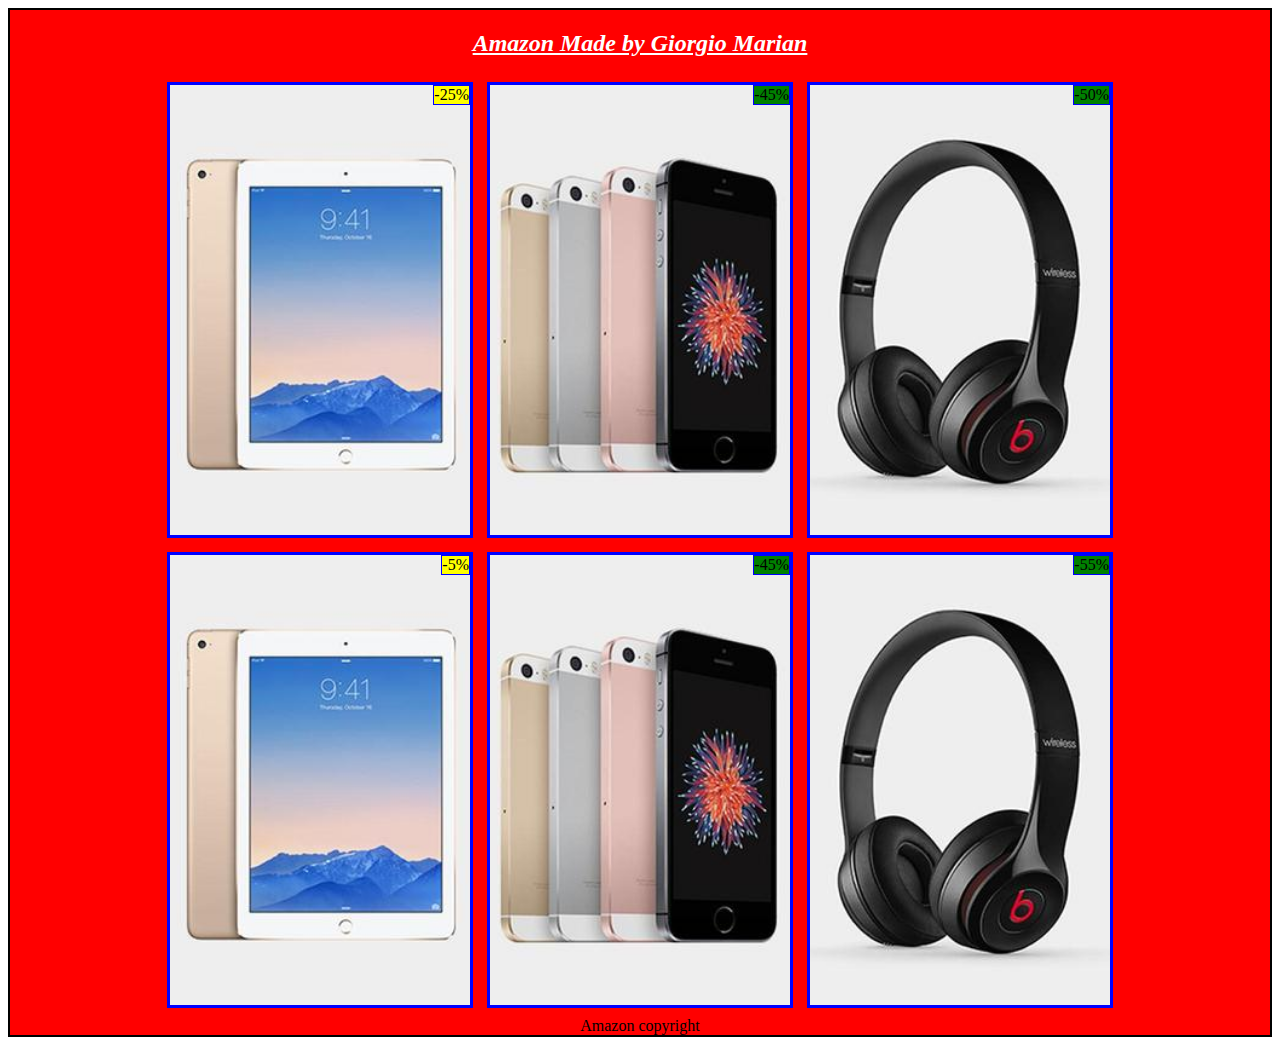
<file: portfolio/lavori/e-commerce/index.html>
<!DOCTYPE html>
<html lang="en" dir="ltr">
  <head>
    <meta charset="utf-8">
    <link rel="stylesheet" href="style.css">
    <title>E-commerce Marian Giorgio</title>
  </head>
  <body>
    <div class="container">

      <h2>Amazon Made by Giorgio Marian</h2>

      <div class="sezione1">

        <div class="immagine1"><span class="giallo">-25%</span>
          <div class="heart">&hearts;
          </div>
        </div>

        <div class="immagine2"><span class="verde">-45%</span>
          <div class="heart">&hearts;
          </div>
        </div>

        <div class="immagine3"><span class="verde">-50%</span>
          <div class="heart">&hearts;
          </div>
        </div>

      </div>


      <div class="sezione2">

        <div class="immagine1"><span class="giallo">-5%</span>
          <div class="heart">&hearts;
          </div>
        </div>

        <div class="immagine2"><span class="verde">-45%</span>
          <div class="heart">&hearts;
          </div>
        </div>

        <div class="immagine3"><span class="verde">-55%</span>
          <div class="heart">&hearts;
          </div>
        </div>

      </div>

    <footer>Amazon copyright</footer>
    </div>

  </body>
</html>
</file>
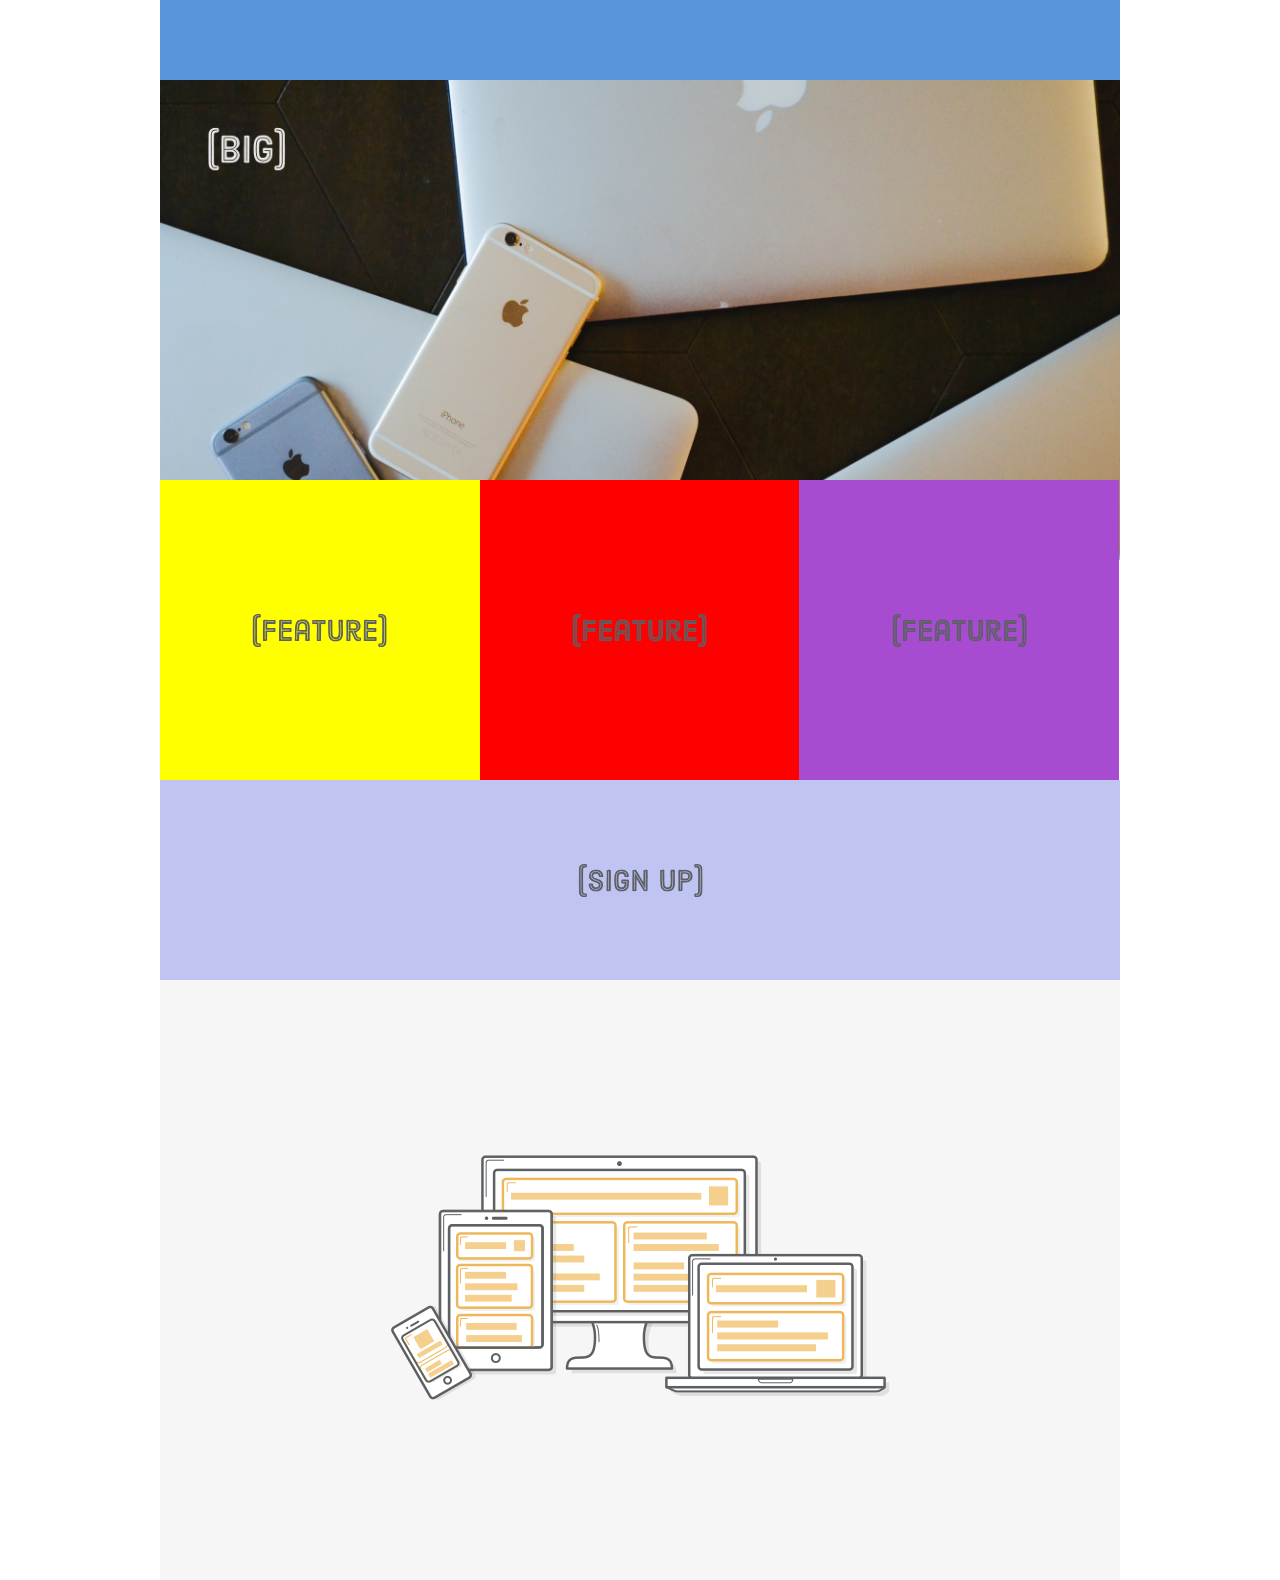
<file: portfolio/lavori/Responsive Design/index.html>
<!DOCTYPE html>
<html lang="en" dir="ltr">
  <head>
    <meta charset="utf-8">
    <meta name='viewport' content='width=device-width, initial-scale=1.0, maximum-scale=1.0' />
    <link rel="stylesheet" href="style.css">
    <title>responsive design</title>
  </head>
  <body>

    <div class="page">
      <div class="section menu"></div>
      <div class="section header">
        <div class="photo">
          <img src="immagini/photo-small.jpg"
          srcset="immagini/photo-small.jpg 1000w,
           immagini/photo-big.jpg 2000w">
        </div>
      </div>
      <div class="section content">
        <div class="illustration">
        <img src="immagini/illustration-small.png"
         srcset="immagini/illustration-small.png 1x,
          immagini/illustration-big.png 2x">
        </div>
      </div>
      <div class="section sign-up">
        <img src="immagini/sign-up.svg" alt="">
      </div>
      <div class="section feature-1">
        <img src="immagini/feature.svg" alt="">
      </div>
      <div class="section feature-2">
        <img src="immagini/feature.svg" alt="">
      </div>
      <div class="section feature-3">
        <img src="immagini/feature.svg" alt="">
      </div>

    </div>

  </body>
</html>
</file>
<file: home/style.css>
/* PROPRIETA': valore;
PROPRIETA': valore;
PROPRIETA': valore; */


* {
    margin: 0;
    padding: 0;
    box-sizing: border-box;
}

#brandNome {
    color: #DCFE50;
}


.init {
    height: 100vh;
    margin-top: 5rem ! important;
}


.first {
    height: 100%;
    border: 5px solid rgb(34, 34, 34);
}


.black {

    text-decoration: underline;
    font-style: oblique;
    color: #DCFE50;
}


.white {
    text-decoration: underline;
    font-style: oblique;
}


.container {
    height: auto;
}


.row {
    padding: 10px;
}


.title {
    color: #DCFE50;
}


.text-center {
    font-size: small;
}


/* portfolio */

.all {
    position: relative;
    width: 300px ! important;
    border: 3px solid white;
}


.immagineLink {
    width: 100%;
    height: 50%;
}


.linkWebPage {
    text-decoration: none;
    color: white;
}


.linkWebPage:hover {
    box-shadow: 0 0 10px white;
    transition: 0.5s ease;
    transform: scale(1.1);
}


/* skills */

.iconaTonda {
    border: 5px solid red;
    padding: 8px;
}



/* desktop */
@media screen and (min-width: 768px) {
    .iconaTonda {
        height: 45% ! important;

    }
}


/* contacts */


.contatti {
    padding-top: 10%;
    padding-right: 40px;
    font-style: oblique;
    text-decoration: underline;
    color: #DCFE50;
}


.descriptionContatti {
    padding-top: 10%;
    padding-right: 40px;
    overflow-wrap: break-word;
}


.iconaSocial {
    width: 30px;
}


.app {
    padding-top: 10%;
    padding-left: 40px;
    font-style: oblique;
    text-decoration: underline;
}


.descriptionSocial {
    padding-top: 10%;
    padding-left: 40px;
}


.link {
    color: black;
}


.link:hover {

    border-top: 3px solid red;
}



.torino {
    width: 100vw;
    height: 100vh !important;
}


.rigaPassword {
    padding: 15px;
}


.button:hover {
    transition: 0.5s;
    transform: scale(1.2);
}


.containerContatti {
    height: auto;
}


.rigaCOntatti {
    height: auto;
    border: 5px solid rgb(34, 34, 34);
}



@media (max-width: 514px) {

    .torino {
        height: 50vh !important;
    }
}
</file>
<file: contacts/style.css>
/* PROPRIETA': valore;
PROPRIETA': valore;
PROPRIETA': valore; */


*{
    margin: 0;
    padding: 0;
    box-sizing: border-box;
}
    

.init{
    height: 650px;
    margin-top: 4rem! important;
}


.first{
    height: 100%;
    border: 5px solid rgb(34, 34, 34);
}


.contatti{
    padding-top: 10%;
    padding-right: 40px;
    font-style: oblique;
    text-decoration: underline;
    color: #DCFE50;
}

.descriptionContatti{
    padding-top: 10%;
    padding-right: 40px;
    overflow-wrap: break-word;
}


img{
    width: 30px;
}


.app{
    padding-top: 10%;
    padding-left: 40px;
    font-style: oblique;
    text-decoration: underline;
}


.descriptionSocial{
    padding-top: 10%;
    padding-left: 40px;
}

.row{
    padding: 10px;
}


.link {
    color: black;
  }
  
  .link:hover {
    box-shadow: 5px 5px 5px 5px black;
    border-top: 2px solid red;
  }



.img-fluid{
    width: 100%;
}


.title{
    color: #DCFE50;
}


.text-center{
    font-size:xx-small;
}

.d-flex{
    padding: 15px;
}

.button:hover{
    transition: 0.5s;
    transform: scale( 1.2 );
}



@media (max-width: 514px) {

    .img-fluid{
        margin-top: 500px;
    }

    .contenitoreVuoto{
        height: 500px;
    }
}
</file>
<file: goals/style.css>
/* PROPRIETA': valore;
PROPRIETA': valore;
PROPRIETA': valore; */


*{
    margin: 0;
    padding: 0;
    box-sizing: border-box;
}
    

.init{
    height: 650px;
    margin-top: 4rem! important;
}


.first{
    height: 100%;
    border: 5px solid rgb(34, 34, 34);
}


.black{
    padding-top: 18%;
    text-align: right;
    text-decoration: underline;
    font-style: oblique;
    color: #DCFE50;
}


.white{
    padding-top: 18%;
    text-decoration: underline; 
    font-style: oblique;
}


.container{
   height: auto;
}


.row{
    padding: 10px;
}


.title{
    color: white;
}

.text-center{
    font-size:xx-small;
}

.spazio{
    margin-right: 15px;
}
</file>
<file: portfolio/style.css>
/* PROPRIETA': valore;
PROPRIETA': valore;
PROPRIETA': valore; */


*{
    margin: 0;
    padding: 0;
    box-sizing: border-box;
}
    

.init{
    height: 650px;
    margin-top: 4rem! important;
}


.first{
    height: 100%;
    border: 5px solid rgb(34, 34, 34);
}


.black{
    padding-top: 18%;
    text-align: right;
    text-decoration: underline;
    font-style: oblique;
    color: #DCFE50;
}


.white{
    padding-top: 18%;
    text-decoration: underline; 
    font-style: oblique;
}


.container{
   height: auto;
}


.row{
    padding: 10px;
}


.title{
    color: #DCFE50;
}


.all{
    position: relative;
    width: 300px;
    height: 300px;
    background-position: center;
    background-size: cover;
    border: 3px solid white;

}


.link{
    text-decoration: none;
    color: black;
}


.tecnology{
    background-image: url(../assets/img/tecnology.jpg);
}

.airbnb{
    background-image: url(../assets/img/logo-airbnb-nuovo.jpg);
}

.album-immagini{
    background-image: url(../assets/img/logo-album-immagini.webp);
}

.responsive-design{
    background-image: url(../assets/img/logo-responsive-design.webp);
}

.bootstrap{
    background-image: url(../assets/img/logo-bootstrap.png);
}

.e-commerce{
    background-image: url(../assets/img/logo-e-commerce.jpg);
}

.youtube{
    background-image: url(../assets/img/logo-youtube.jpg);
    }

.gmail{
    background-image: url(../assets/img/logo-gmail.svg.png);    
}


.text-center{
    font-size:xx-small;
}

.fs-2{
    background-color: rgba(255,255, 255, 0.7);
}

.fs-2 :hover{
    box-shadow: 5px 5px 5px 5px rgb(241, 4, 4);
    transform: scale(1.5);
    transition: 0.5s ease;
}
</file>
<file: skills/style.css>
/* PROPRIETA': valore;
PROPRIETA': valore;
PROPRIETA': valore; */


*{
    margin: 0;
    padding: 0;
    box-sizing: border-box;
}
    

.init{
    height: 650px;
    margin-top: 4rem! important;
}


.first{
    height: 100%;
    border: 5px solid rgb(34, 34, 34);
}


.black{
    padding-top: 18%;
    text-align: right;
    text-decoration: underline;
    font-style: oblique;
    color: #DCFE50;
}


.white{
    padding-top: 18%;
    text-decoration: underline; 
    font-style: oblique;
}


.container{
   height: auto;
}


.row{
    padding: 10px;
}


.title{
    color: #DCFE50;
}


.text-center{
    font-size:xx-small;
}

.img-fluid{
    border: 5px solid red;
    padding: 8px;
}



/* desktop */
@media screen and (min-width: 768px){
    .img-fluid{
        height: 45% ! important;

    }   
}
</file>
<file: portfolio/lavori/airbnb/style.css>
/* selettore{
  propreita': valore;
  propreita': valore;
} */

*{
  margin: 0;
  box-sizing: border-box;
  padding: 0
}

.contenitore{
  background-color: rgb(30, 59, 119);
  height: 190vh;
  text-align: center;
}

#titolo{
  color: white;
  text-decoration: underline;
  font-size: 50px;
  padding: 5px
}

.sezione1{
  padding-top: 20px
}


#chisinau{
  background-image: url(../../../assets/img/chisinau.jpg);
}
#torino{
  background-image: url(../../../assets/img/torino.webp);
}
#roma{
  background-image: url(../../../assets/img/roma.jpg);
}
#berlino{
  background-image: url(../../../assets/img/berlino.jpg);
}
#venezia{
  background-image: url(../../../assets/img/venezia.jpeg);
}
#parigi{
  background-image: url(../../../assets/img/parigi.jpg);
}
#new-york{
  background-image: url(../../../assets/img/newyork.webp);
}
#londra{
  background-image: url(../../../assets/img/londra.jpg);
}


.img{
  width: 300px;
  height: 300px;
  background-position: center;
  background-size: cover;
  position: relative;
  border: 3px solid white;
  display: inline-block;
}

.testo{
  font-size: 40px;
  position: absolute;
  top: 50%;
  left: 50%;
  transform: translate(-50%,-50%);
  font-weight: bold;
  text-decoration: underline;
  white-space: nowrap;
}

.layover{
  background-color: rgba(255, 255, 255, 0.4);
  width: 100%;
  height: 100%;
}
</file>
<file: portfolio/lavori/album immagini/style.css>
/* selettore{
  proprieta': valore;
  proprieta': valore;
} */

*{
  margin: 0;
  padding: 0;
  box-sizing: border-box;
}


.container{
  padding: 30px;
  width: 100vw;
  background-color: white;
  position: relative;
}

.add a{
  font-size: 30px;
  color: rgb(1, 0, 255);
  text-decoration: none;
}

.produttore{
  font-size: 10px;
  color: red;
  border-bottom: 1px solid black
}

.titolo{
  font-size: 30px;
  font-weight: bold;
  border-bottom: 1px solid black;
  padding-bottom: 5px
}

.titolo a{
  float: right;
  text-decoration: none;
  font-size: 20px;
  color: rgb(1, 0, 255)
}

.album{
  float: left;
  width: calc(100% / 6 - 20px);
  margin: 10px;
}

img{
  width: 100%;
  height: 109px;
}

.testo, .numero{
  font-size: 15px;
}

.numero{
  color: grey;
}
</file>
<file: portfolio/lavori/bootstrap/style.css>
/* selettore{
 proprieta': valore;
 proprieta': valore;
} */


.head-banner{
  padding-top: 8rem;
  padding-bottom: 8rem;
  background-image: url("immagini/sfondo natura.jpg");
  /* background-color: #d4f00d; */
  background-position: center;
  background-size: cover;
  /* background-blend-mode: multiply; */

}

.sezione-icone{
  padding top: 7rem;
  padding-bottom: 7rem;
}

.bi{
  width: 60px;
  height: 60px;
  color: green;
}

.container-fluid{
  padding: 0;
}

.classe-blue{
  background-color: blue;
  background-image: url(immagini/bosco.jpg);
  background-size: cover;
  background-position: center;
  height: 400px;
}

.classe-red{
  background-color: red;
  background-image: url(immagini/bosco.jpg);
  background-size: cover;
  background-position: center;
  height: 400px;
}

.classe-yellow{
  background-color: yellow;
  background-image: url(immagini/cascata.jpg);
  background-size: cover;
  background-position: center;
  height: 400px;
}

.sezione-immagini .testo{
  padding: 50px;
  font-size: 15px;
}

.titolone{
  color: green;
  text-decoration: overline;
  text-shadow: 1px 2px 1px;
  font-family: cursive;
}

.avatar{
  width: 100px;
  border-radius: 50%;
  border-color: green;
  border: 1px solid green;
}

.form-floatting{
  width: 200px;
  margin-left: 50px;
}



@media screen and (min-width: 768px) {
  .head-banner{
    padding-top: 12rem;
    padding-bottom: 12rem;
  }
  .sezione-immagini .testo{
    padding: 100px;
  }
}
</file>
<file: portfolio/lavori/e-commerce/style.css>
/* selettore{
  proprieta': valore;
  proprieta': valore;
} */


.container{
  border: 2px solid black;
  width: auto;
  height: auto;
  background-color: rgb(255, 0, 0);
  text-align: center;
  margin:
}

h2{
  color: white;
  font-style: italic;
  text-decoration: underline;
}
h2:hover{
  color: rgb(0, 18, 255)
}
.heart{
  position: absolute;
  bottom: 0;
  width: 100%;
  color: red;
  font-size:30px;
  display: none;
}
.immagine1{
  background-image: url(../../../assets/img/pd1.jpg);
  background-size: cover;
  background-position: center;
  border: 3px solid blue;
  width: 300px;
  height: 450px;
  margin: 5px;
  display: inline-block;
  position: relative;
}

.immagine1:hover .heart{
  display: block;
}
.immagine2:hover .heart{
  display: block;
}
.immagine3:hover .heart{
  display: block;
}
.immagine2{
  background-image: url(../../../assets/img/pd2.jpg);
  background-size: cover;
  background-position: center;
  border: 3px solid blue;
  width: 300px;
  height: 450px;
  margin: 5px;
  display: inline-block;
  position: relative;
}
.immagine3{
  background-image: url(../../../assets/img/pd3.jpg);
  background-size: cover;
  background-position: center;
  border: 3px solid blue;
  width: 300px;
  height: 450px;
  margin: 5px;
  display: inline-block;
  position: relative;
}
.giallo{
  background-color: yellow;
  border: 1px solid blue;
  position: absolute;
  right: 0px;
  top: 0px;
}
.verde{
  background-color: green;
  border: 1px solid blue;
  position: absolute;
  right: 0px;
  top: 0px;
}
</file>
<file: portfolio/lavori/Responsive Design/style.css>
/* selettore{
  proprieta': valore;
  proprieta': valore;
} */

*{
  margin: 0;
  padding: 0;
  box-sizing: border-box;
}

.page{
  display: flex;
  flex-wrap: wrap;
}

.section{
  width: 100%;
  height: 300px;
  display: flex;
  justify-content: center;
  align-items: center;
}

.menu{
  background-color: rgb(89, 149, 218);
  height: 80px;
}

.content{
  background-color: rgb(246, 246, 246);
  height: 600px;
}

.header{
  background-color: rgb(6, 35, 233);
}

.sign-up{
  background-color: rgb(191, 196, 242)
}

.feature-1{
  background-color: yellow;
}

.feature-2{
  background-color: red;
}

.feature-3{
  background-color: rgb(167, 76, 208);
}

.illustration img{
  max-width: 500px;
}

.photo img{
  size: "(min-width: 960px) 960px, 100vw";
  width: 100%;
  display: block;
}

.header{
  height: auto;
  justify-content: inherit;
  align-items: inherit;
}

/* Mobile styles */
@media only screen and (max-width: 400px){
  .page{
    width: 400px;
    margin: auto;
  }

}

/* Tablet styles */
@media only screen and (min-width: 401px) and (max-width: 960px){
  .sign-up,
  .feature-1,
  .feature-2,
  .feature-3{
    width: 50%;
  }
}

/* Desktop styles */
@media only screen and (min-width:961px){
  .page{
    width: 960px;
    margin: auto;
  }

  .feature-1,
  .feature-2,
  .feature-3{
    width: 33.3%;
  }

  .header{
    height: 400px;
  }

  .sign-up{
    height: 200px;
    order: 1;
  }

  .content{
    order: 2;
  }
}
</file>
